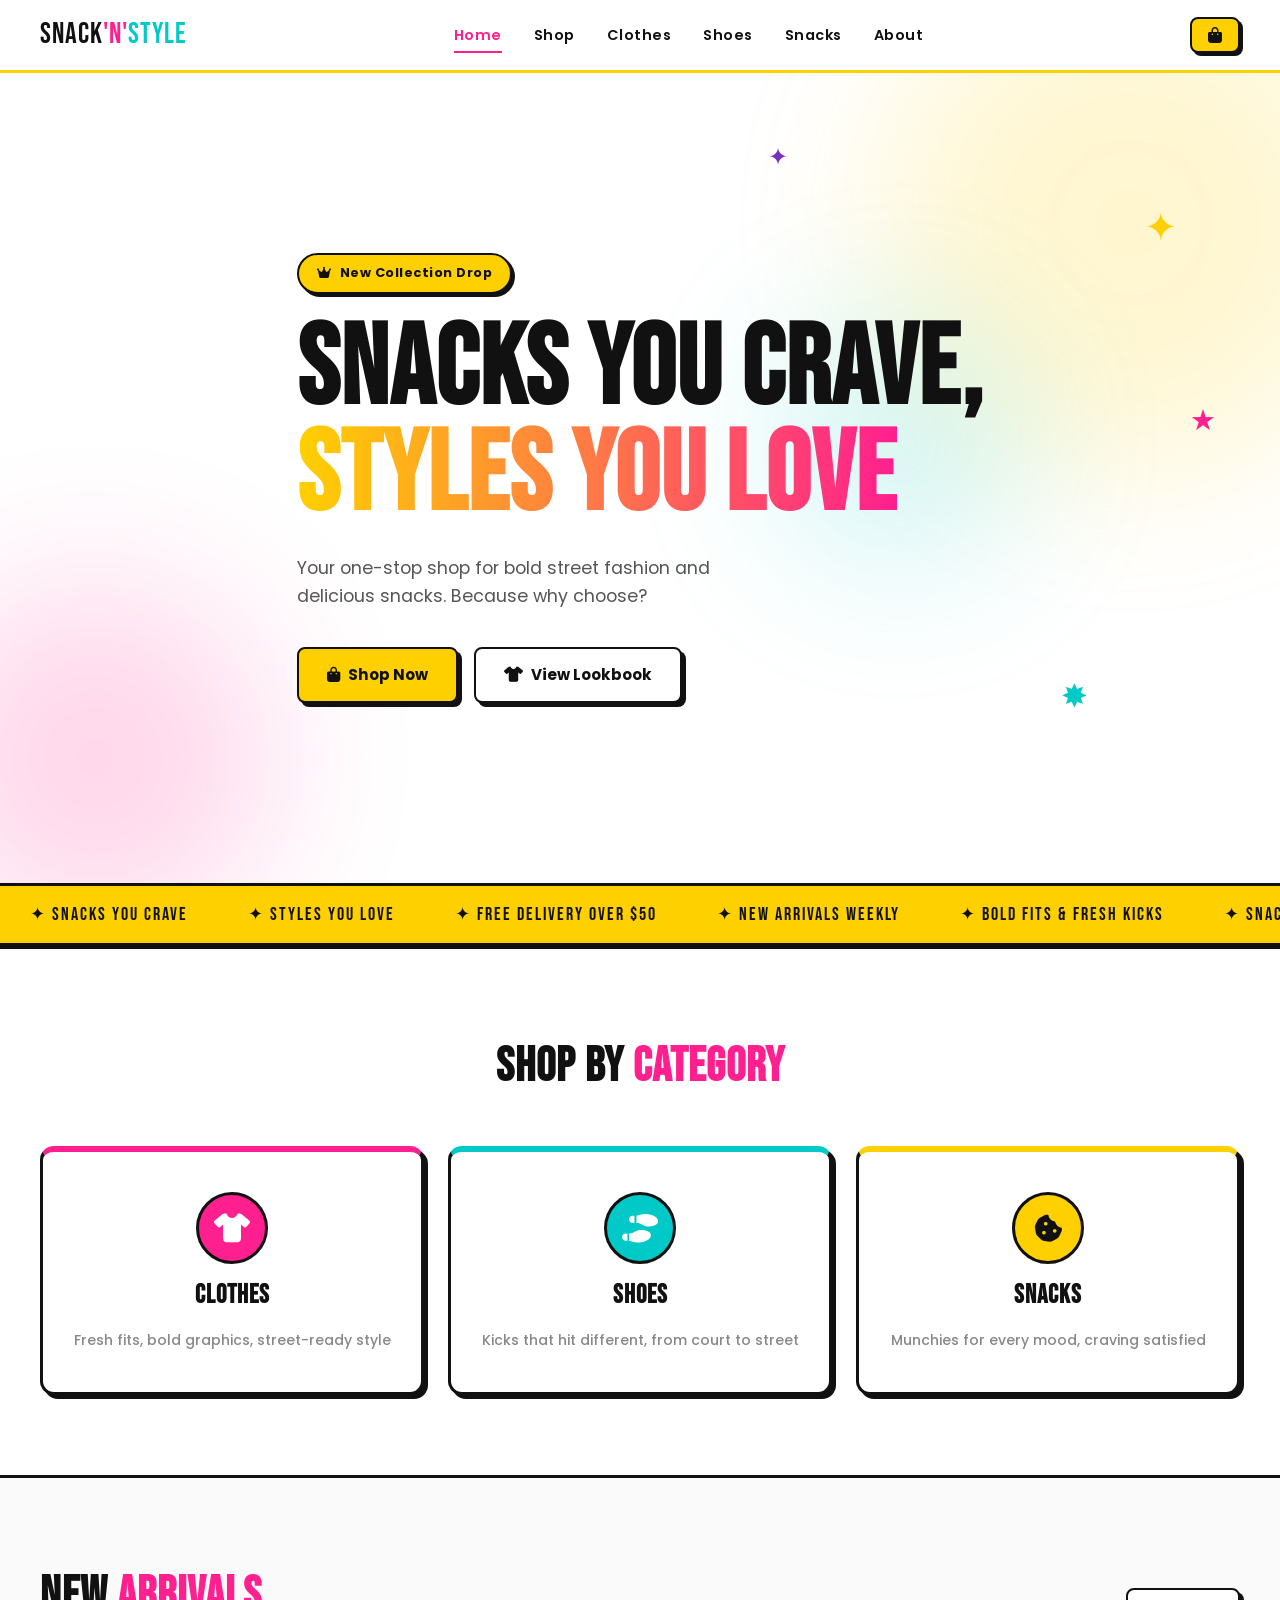
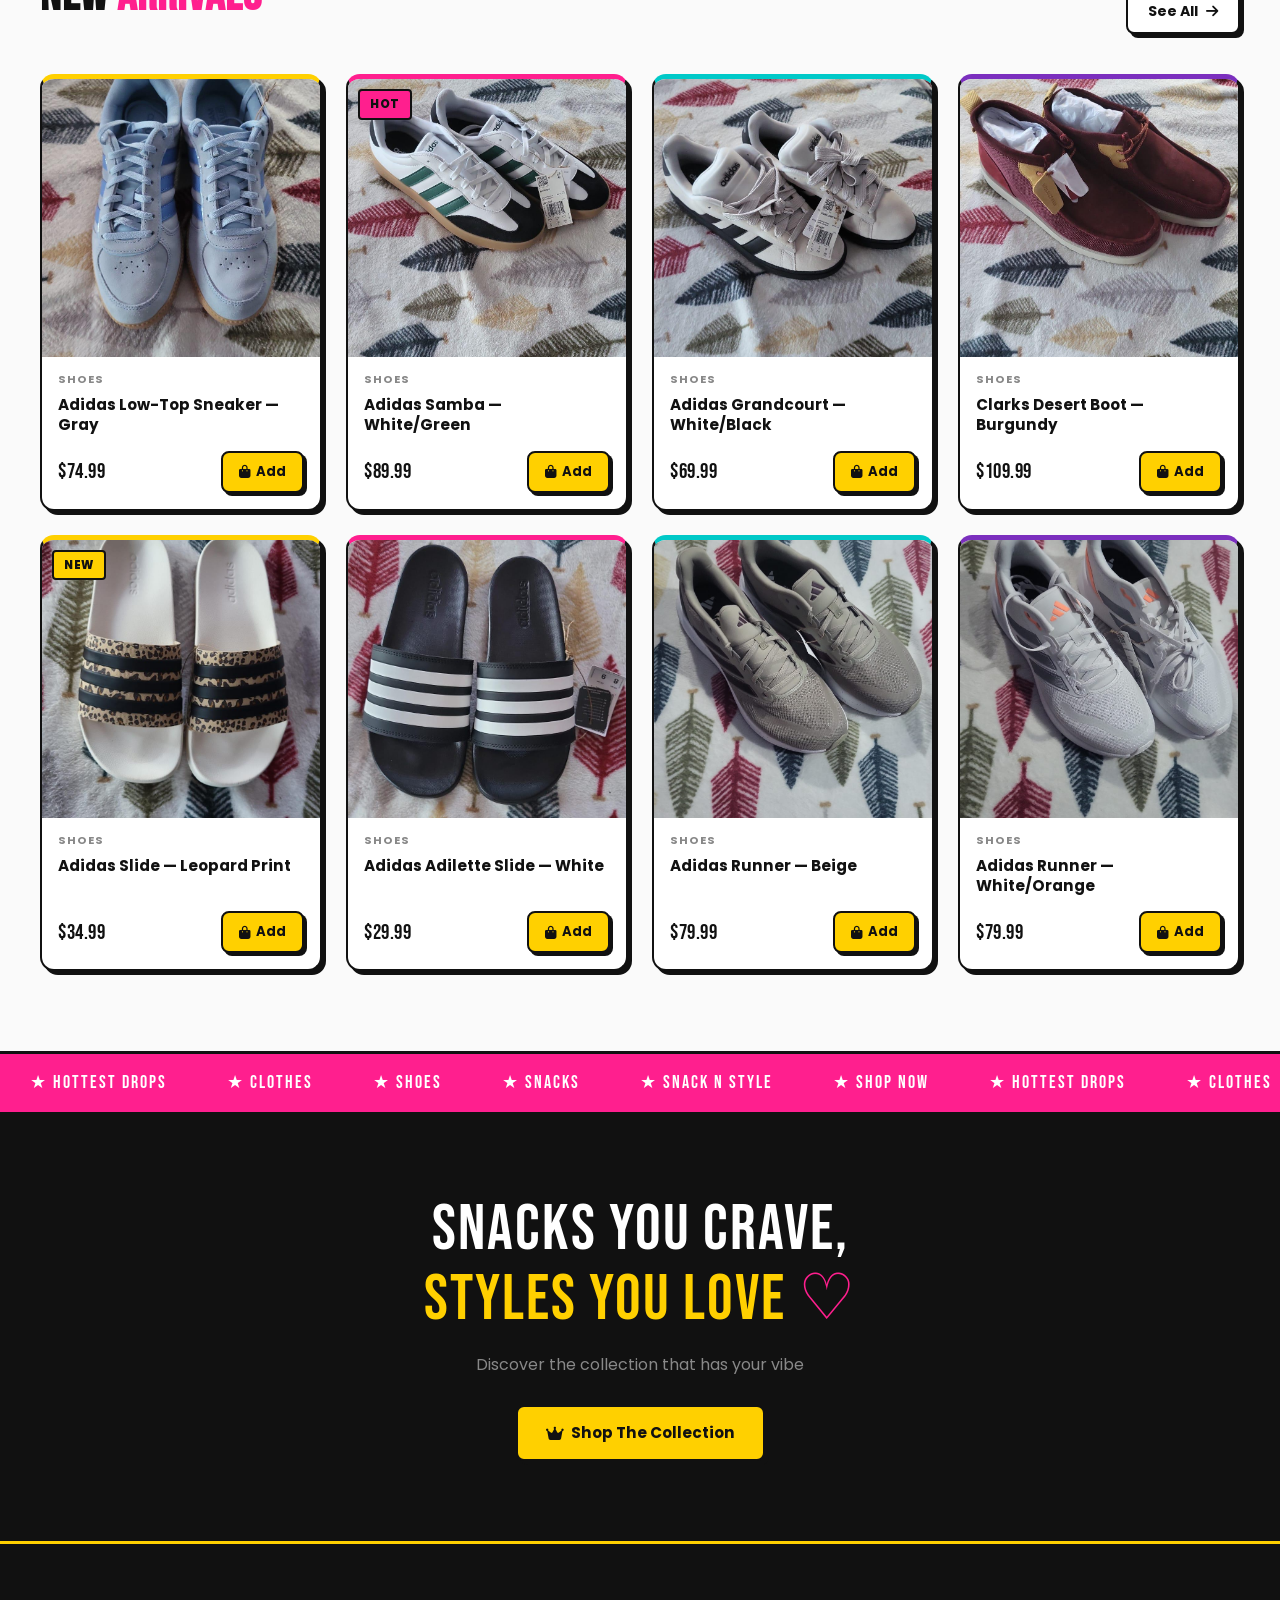
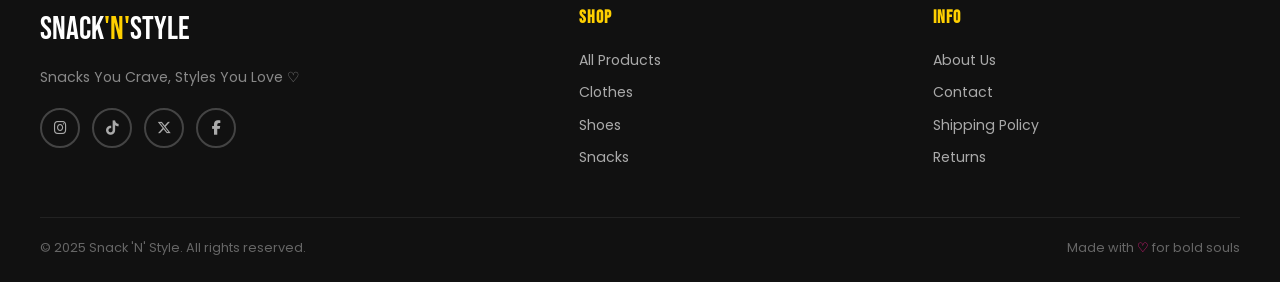
<file: index.html>
<!DOCTYPE html>
<html lang="en">
<head>
  <meta charset="UTF-8">
  <meta name="viewport" content="width=device-width, initial-scale=1.0">
  <meta name="description" content="Snack 'N' Style — Snacks You Crave, Styles You Love. Shop clothes, shoes & snacks.">
  <meta property="og:title" content="Snack 'N' Style">
  <meta property="og:description" content="Snacks You Crave, Styles You Love.">
  <meta property="og:type" content="website">
  <title>Snack 'N' Style — Home</title>
  <link rel="stylesheet" href="assets/css/style.css">
  <link rel="stylesheet" href="https://cdnjs.cloudflare.com/ajax/libs/font-awesome/6.5.0/css/all.min.css">
  <style>
    /* Home-specific overrides */
    .new-arrivals { background: var(--bg); }
    .categories-section { background: var(--white); border-top: 3px solid var(--black); border-bottom: 3px solid var(--black); }
  </style>
</head>
<body data-page="home">

  <!-- Navbar -->
  <nav id="navbar">
    <div class="container nav-inner">
      <a href="index.html" class="nav-logo">Snack<span>'N'</span><em>Style</em></a>
      <ul class="nav-links">
        <li><a href="index.html" class="nav-link">Home</a></li>
        <li><a href="shop.html" class="nav-link">Shop</a></li>
        <li><a href="shop.html?category=clothes" class="nav-link">Clothes</a></li>
        <li><a href="shop.html?category=shoes" class="nav-link">Shoes</a></li>
        <li><a href="shop.html?category=snacks" class="nav-link">Snacks</a></li>
        <li><a href="about.html" class="nav-link">About</a></li>
      </ul>
      <div class="nav-actions">
        <a href="cart.html" class="cart-link" aria-label="Cart">
          <i class="fas fa-bag-shopping"></i>
          <span id="cart-badge">0</span>
        </a>
        <button class="hamburger" id="hamburger" aria-label="Menu" aria-expanded="false">
          <i class="fas fa-bars"></i>
        </button>
      </div>
    </div>
    <div id="mobile-menu">
      <a href="index.html">Home</a>
      <a href="shop.html">Shop All</a>
      <a href="shop.html?category=clothes">Clothes</a>
      <a href="shop.html?category=shoes">Shoes</a>
      <a href="shop.html?category=snacks">Snacks</a>
      <a href="about.html">About</a>
      <a href="cart.html">Cart</a>
    </div>
  </nav>

  <!-- Hero -->
  <section class="hero">
    <div class="hero-bg">
      <div class="hero-blob b1"></div>
      <div class="hero-blob b2"></div>
      <div class="hero-blob b3"></div>
    </div>

    <!-- Floating sparkles -->
    <span class="hero-sparkle s1">✦</span>
    <span class="hero-sparkle s2">★</span>
    <span class="hero-sparkle s3">✸</span>
    <span class="hero-sparkle s4">✦</span>

    <div class="container hero-content">
      <div class="hero-pill">
        <i class="fas fa-crown"></i>
        New Collection Drop
      </div>
      <h1 class="hero-title">
        SNACKS YOU CRAVE,<br>
        <span class="gradient-text">STYLES YOU LOVE</span>
      </h1>
      <p class="hero-sub">
        Your one-stop shop for bold street fashion and delicious snacks. Because why choose?
      </p>
      <div class="hero-ctas">
        <a href="shop.html" class="btn btn-primary">
          <i class="fas fa-bag-shopping"></i> Shop Now
        </a>
        <a href="shop.html?category=clothes" class="btn btn-outline">
          <i class="fas fa-tshirt"></i> View Lookbook
        </a>
      </div>
    </div>
  </section>

  <!-- Marquee -->
  <div class="marquee-strip">
    <div class="marquee-track">
      <span>✦ SNACKS YOU CRAVE</span>
      <span>✦ STYLES YOU LOVE</span>
      <span>✦ FREE DELIVERY OVER $50</span>
      <span>✦ NEW ARRIVALS WEEKLY</span>
      <span>✦ BOLD FITS &amp; FRESH KICKS</span>
      <span>✦ SNACK N STYLE</span>
      <!-- Duplicate for seamless loop -->
      <span>✦ SNACKS YOU CRAVE</span>
      <span>✦ STYLES YOU LOVE</span>
      <span>✦ FREE DELIVERY OVER $50</span>
      <span>✦ NEW ARRIVALS WEEKLY</span>
      <span>✦ BOLD FITS &amp; FRESH KICKS</span>
      <span>✦ SNACK N STYLE</span>
    </div>
  </div>

  <!-- Categories -->
  <section class="section categories-section">
    <div class="container">
      <h2 class="section-title text-center">Shop by <span class="highlight">Category</span></h2>
      <div class="category-grid">
        <a href="shop.html?category=clothes" class="category-card cat-clothes">
          <div class="cat-icon"><i class="fas fa-tshirt"></i></div>
          <h3>Clothes</h3>
          <p>Fresh fits, bold graphics, street-ready style</p>
        </a>
        <a href="shop.html?category=shoes" class="category-card cat-shoes">
          <div class="cat-icon"><i class="fas fa-shoe-prints"></i></div>
          <h3>Shoes</h3>
          <p>Kicks that hit different, from court to street</p>
        </a>
        <a href="shop.html?category=snacks" class="category-card cat-snacks">
          <div class="cat-icon"><i class="fas fa-cookie-bite"></i></div>
          <h3>Snacks</h3>
          <p>Munchies for every mood, craving satisfied</p>
        </a>
      </div>
    </div>
  </section>

  <!-- New Arrivals -->
  <section class="section new-arrivals">
    <div class="container">
      <div style="display:flex; align-items:flex-end; justify-content:space-between; flex-wrap:wrap; gap:16px; margin-bottom:40px;">
        <h2 class="section-title" style="margin-bottom:0">New <span class="highlight">Arrivals</span></h2>
        <a href="shop.html" class="btn btn-outline" style="font-size:0.88rem; padding:10px 20px;">
          See All <i class="fas fa-arrow-right"></i>
        </a>
      </div>
      <div class="product-grid" id="home-products"></div>
    </div>
  </section>

  <!-- Second Marquee (reversed, pink) -->
  <div class="marquee-strip" style="background:var(--pink); border-color:var(--black);">
    <div class="marquee-track" style="animation-direction:reverse; animation-duration:28s;">
      <span style="color:var(--white);">★ HOTTEST DROPS</span>
      <span style="color:var(--white);">★ CLOTHES</span>
      <span style="color:var(--white);">★ SHOES</span>
      <span style="color:var(--white);">★ SNACKS</span>
      <span style="color:var(--white);">★ SNACK N STYLE</span>
      <span style="color:var(--white);">★ SHOP NOW</span>
      <span style="color:var(--white);">★ HOTTEST DROPS</span>
      <span style="color:var(--white);">★ CLOTHES</span>
      <span style="color:var(--white);">★ SHOES</span>
      <span style="color:var(--white);">★ SNACKS</span>
      <span style="color:var(--white);">★ SNACK N STYLE</span>
      <span style="color:var(--white);">★ SHOP NOW</span>
    </div>
  </div>

  <!-- Brand Motto Strip -->
  <section style="background:var(--black); padding:80px 0; text-align:center;">
    <div class="container">
      <p style="font-family:var(--font-head); font-size:clamp(2rem,5vw,4rem); color:var(--white); letter-spacing:2px; line-height:1.1;">
        SNACKS YOU CRAVE,<br>
        <span style="color:var(--yellow);">STYLES YOU LOVE</span>
        <span style="color:var(--pink);">♡</span>
      </p>
      <p style="color:#888; margin-top:16px; font-size:1rem;">Discover the collection that has your vibe</p>
      <a href="shop.html" class="btn btn-primary" style="margin-top:28px;">
        <i class="fas fa-crown"></i> Shop The Collection
      </a>
    </div>
  </section>

  <!-- Footer -->
  <footer>
    <div class="container">
      <div class="footer-grid">
        <div>
          <div class="footer-logo">Snack<span>'N'</span>Style</div>
          <p class="footer-tagline">Snacks You Crave, Styles You Love ♡</p>
          <div class="footer-social">
            <a href="#" class="social-btn" aria-label="Instagram"><i class="fab fa-instagram"></i></a>
            <a href="#" class="social-btn" aria-label="TikTok"><i class="fab fa-tiktok"></i></a>
            <a href="#" class="social-btn" aria-label="Twitter"><i class="fab fa-x-twitter"></i></a>
            <a href="#" class="social-btn" aria-label="Facebook"><i class="fab fa-facebook-f"></i></a>
          </div>
        </div>
        <div>
          <h4 class="footer-heading">Shop</h4>
          <div class="footer-links">
            <a href="shop.html">All Products</a>
            <a href="shop.html?category=clothes">Clothes</a>
            <a href="shop.html?category=shoes">Shoes</a>
            <a href="shop.html?category=snacks">Snacks</a>
          </div>
        </div>
        <div>
          <h4 class="footer-heading">Info</h4>
          <div class="footer-links">
            <a href="about.html">About Us</a>
            <a href="about.html#contact">Contact</a>
            <a href="#">Shipping Policy</a>
            <a href="#">Returns</a>
          </div>
        </div>
      </div>
      <div class="footer-bottom">
        <p>&copy; 2025 Snack 'N' Style. All rights reserved.</p>
        <p>Made with <span style="color:var(--pink)">♡</span> for bold souls</p>
      </div>
    </div>
  </footer>

  <script src="assets/js/products.js"></script>
  <script src="assets/js/cart.js"></script>
  <script src="assets/js/main.js"></script>
</body>
</html>
</file>
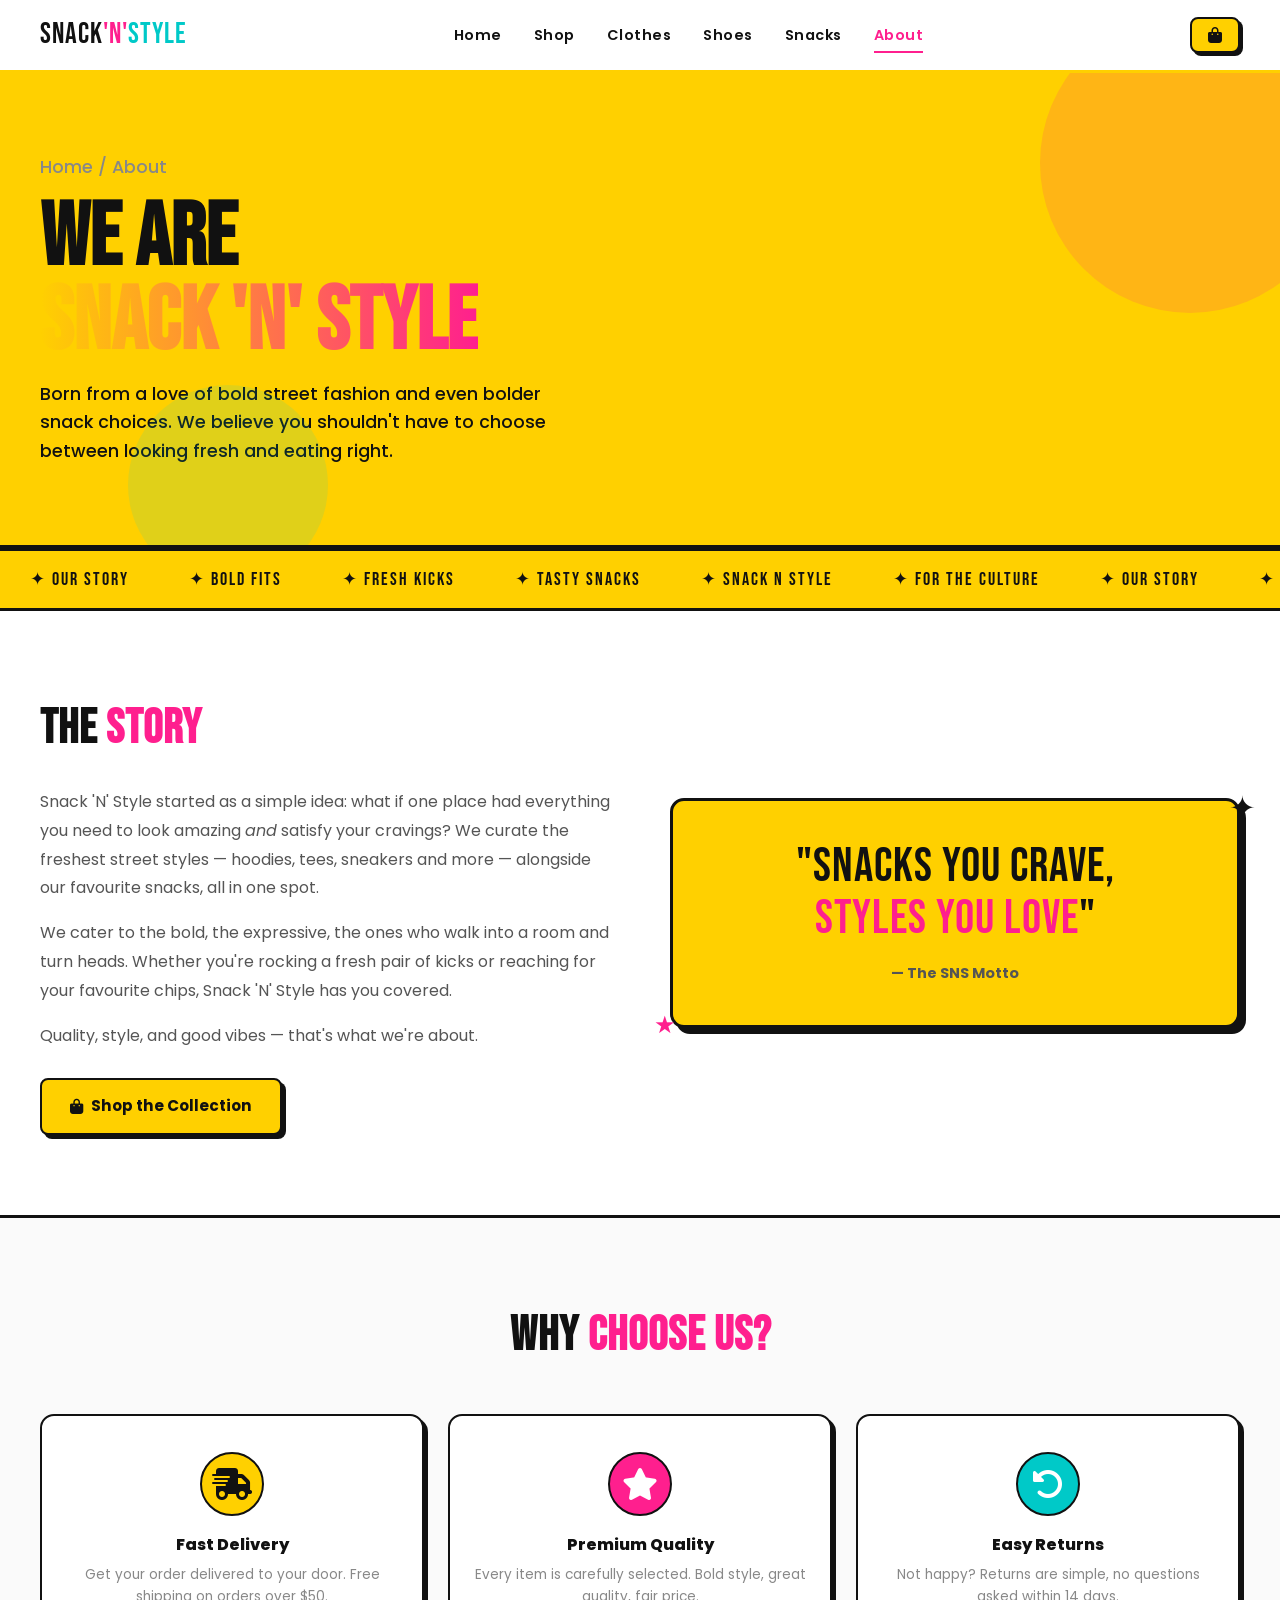
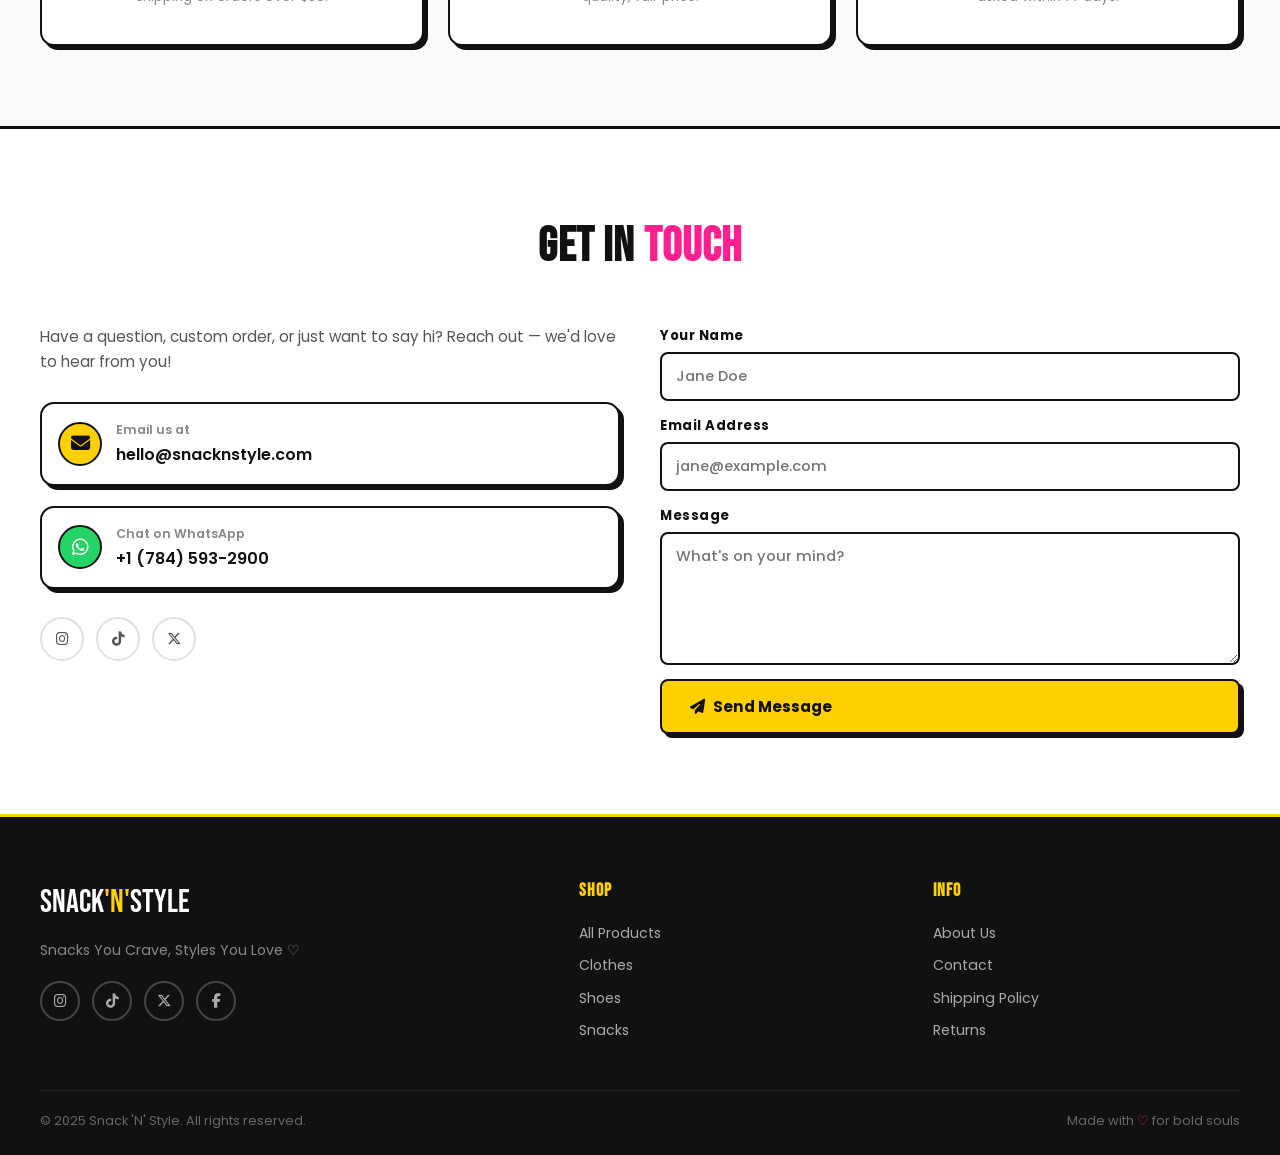
<file: about.html>
<!DOCTYPE html>
<html lang="en">
<head>
  <meta charset="UTF-8">
  <meta name="viewport" content="width=device-width, initial-scale=1.0">
  <meta name="description" content="About Snack 'N' Style — our story, our mission.">
  <title>About — Snack 'N' Style</title>
  <link rel="stylesheet" href="assets/css/style.css">
  <link rel="stylesheet" href="https://cdnjs.cloudflare.com/ajax/libs/font-awesome/6.5.0/css/all.min.css">
</head>
<body data-page="about">

  <!-- Navbar -->
  <nav id="navbar">
    <div class="container nav-inner">
      <a href="index.html" class="nav-logo">Snack<span>'N'</span><em>Style</em></a>
      <ul class="nav-links">
        <li><a href="index.html" class="nav-link">Home</a></li>
        <li><a href="shop.html" class="nav-link">Shop</a></li>
        <li><a href="shop.html?category=clothes" class="nav-link">Clothes</a></li>
        <li><a href="shop.html?category=shoes" class="nav-link">Shoes</a></li>
        <li><a href="shop.html?category=snacks" class="nav-link">Snacks</a></li>
        <li><a href="about.html" class="nav-link">About</a></li>
      </ul>
      <div class="nav-actions">
        <a href="cart.html" class="cart-link" aria-label="Cart">
          <i class="fas fa-bag-shopping"></i>
          <span id="cart-badge">0</span>
        </a>
        <button class="hamburger" id="hamburger" aria-label="Menu" aria-expanded="false">
          <i class="fas fa-bars"></i>
        </button>
      </div>
    </div>
    <div id="mobile-menu">
      <a href="index.html">Home</a>
      <a href="shop.html">Shop All</a>
      <a href="shop.html?category=clothes">Clothes</a>
      <a href="shop.html?category=shoes">Shoes</a>
      <a href="shop.html?category=snacks">Snacks</a>
      <a href="about.html">About</a>
      <a href="cart.html">Cart</a>
    </div>
  </nav>

  <!-- About Hero -->
  <section class="about-hero">
    <div class="container">
      <p class="breadcrumb" style="margin-bottom:16px;"><a href="index.html">Home</a> / About</p>
      <h1>We Are<br><span class="gradient-text">Snack 'N' Style</span></h1>
      <p style="margin-top:16px;">
        Born from a love of bold street fashion and even bolder snack choices.
        We believe you shouldn't have to choose between looking fresh and eating right.
      </p>
    </div>
    <!-- decorative blobs -->
    <div style="position:absolute; top:-60px; right:-60px; width:300px; height:300px; background:var(--pink); border-radius:50%; opacity:0.15; pointer-events:none;"></div>
    <div style="position:absolute; bottom:-40px; left:10%; width:200px; height:200px; background:var(--teal); border-radius:50%; opacity:0.12; pointer-events:none;"></div>
  </section>

  <!-- Marquee -->
  <div class="marquee-strip">
    <div class="marquee-track">
      <span>✦ OUR STORY</span>
      <span>✦ BOLD FITS</span>
      <span>✦ FRESH KICKS</span>
      <span>✦ TASTY SNACKS</span>
      <span>✦ SNACK N STYLE</span>
      <span>✦ FOR THE CULTURE</span>
      <span>✦ OUR STORY</span>
      <span>✦ BOLD FITS</span>
      <span>✦ FRESH KICKS</span>
      <span>✦ TASTY SNACKS</span>
      <span>✦ SNACK N STYLE</span>
      <span>✦ FOR THE CULTURE</span>
    </div>
  </div>

  <!-- Brand Story -->
  <section class="section" style="background:var(--white);">
    <div class="container">
      <div style="display:grid; grid-template-columns:1fr 1fr; gap:60px; align-items:center;">
        <div>
          <h2 class="section-title" style="margin-bottom:20px;">
            The <span class="highlight">Story</span>
          </h2>
          <p style="color:#555; line-height:1.8; margin-bottom:16px;">
            Snack 'N' Style started as a simple idea: what if one place had everything you need
            to look amazing <em>and</em> satisfy your cravings? We curate the freshest street styles —
            hoodies, tees, sneakers and more — alongside our favourite snacks, all in one spot.
          </p>
          <p style="color:#555; line-height:1.8; margin-bottom:16px;">
            We cater to the bold, the expressive, the ones who walk into a room and turn heads.
            Whether you're rocking a fresh pair of kicks or reaching for your favourite chips,
            Snack 'N' Style has you covered.
          </p>
          <p style="color:#555; line-height:1.8;">
            Quality, style, and good vibes — that's what we're about.
          </p>
          <a href="shop.html" class="btn btn-primary" style="margin-top:28px;">
            <i class="fas fa-bag-shopping"></i> Shop the Collection
          </a>
        </div>
        <div style="position:relative;">
          <div style="background:var(--yellow); border:3px solid var(--black); border-radius:var(--radius); padding:40px; box-shadow:var(--shadow-lg); text-align:center;">
            <p style="font-family:var(--font-head); font-size:clamp(1.8rem,4vw,3rem); line-height:1.1; letter-spacing:1px;">
              "SNACKS YOU CRAVE,<br>
              <span style="color:var(--pink);">STYLES YOU LOVE</span>"
            </p>
            <p style="margin-top:16px; font-weight:700; font-size:0.9rem; color:#555;">— The SNS Motto</p>
          </div>
          <div style="position:absolute; top:-16px; right:-16px; font-size:2rem; animation:float 3s ease-in-out infinite;">✦</div>
          <div style="position:absolute; bottom:-16px; left:-16px; font-size:1.5rem; color:var(--pink); animation:float 3s ease-in-out infinite; animation-delay:1s;">★</div>
        </div>
      </div>
    </div>
  </section>

  <!-- Why Us / Perks -->
  <section class="section" style="background:var(--bg); border-top:3px solid var(--black);">
    <div class="container">
      <h2 class="section-title text-center">Why <span class="highlight">Choose Us?</span></h2>
      <div class="perks-grid">
        <div class="perk-card">
          <div class="perk-icon"><i class="fas fa-truck-fast"></i></div>
          <h3>Fast Delivery</h3>
          <p>Get your order delivered to your door. Free shipping on orders over $50.</p>
        </div>
        <div class="perk-card">
          <div class="perk-icon"><i class="fas fa-star"></i></div>
          <h3>Premium Quality</h3>
          <p>Every item is carefully selected. Bold style, great quality, fair price.</p>
        </div>
        <div class="perk-card">
          <div class="perk-icon"><i class="fas fa-rotate-left"></i></div>
          <h3>Easy Returns</h3>
          <p>Not happy? Returns are simple, no questions asked within 14 days.</p>
        </div>
      </div>
    </div>
  </section>

  <!-- Contact -->
  <section class="section" id="contact" style="background:var(--white); border-top:3px solid var(--black);">
    <div class="container">
      <h2 class="section-title text-center">Get In <span class="highlight">Touch</span></h2>
      <div class="contact-grid">

        <!-- Contact links -->
        <div class="contact-info">
          <p style="font-size:0.95rem; color:#555; margin-bottom:8px;">
            Have a question, custom order, or just want to say hi? Reach out — we'd love to hear from you!
          </p>
          <!--
            Replace the email and WhatsApp number below with your actual details.
          -->
          <a href="mailto:hello@snacknstyle.com" class="contact-link email">
            <i class="fas fa-envelope"></i>
            <div>
              <p style="font-size:0.78rem; color:var(--gray-mid); margin-bottom:2px;">Email us at</p>
              <p>hello@snacknstyle.com</p>
            </div>
          </a>
          <a href="https://wa.me/17845932900" target="_blank" rel="noopener" class="contact-link whatsapp">
            <i class="fab fa-whatsapp"></i>
            <div>
              <p style="font-size:0.78rem; color:var(--gray-mid); margin-bottom:2px;">Chat on WhatsApp</p>
              <p>+1 (784) 593-2900</p>
            </div>
          </a>
          <div style="display:flex; gap:12px; margin-top:8px;">
            <a href="#" class="social-btn" style="border-color:#e0e0e0; color:#555; width:44px; height:44px;" aria-label="Instagram"><i class="fab fa-instagram"></i></a>
            <a href="#" class="social-btn" style="border-color:#e0e0e0; color:#555; width:44px; height:44px;" aria-label="TikTok"><i class="fab fa-tiktok"></i></a>
            <a href="#" class="social-btn" style="border-color:#e0e0e0; color:#555; width:44px; height:44px;" aria-label="Twitter"><i class="fab fa-x-twitter"></i></a>
          </div>
        </div>

        <!-- Contact form -->
        <div>
          <!--
            This form uses mailto as a basic fallback.
            For production, replace with a Formspree action (see README.md).
          -->
          <form action="mailto:hello@snacknstyle.com" method="POST" enctype="text/plain"
            style="display:flex; flex-direction:column; gap:14px;">
            <div class="form-group">
              <label class="form-label" for="contact-name">Your Name</label>
              <input class="form-input" type="text" id="contact-name" name="name" placeholder="Jane Doe" required>
            </div>
            <div class="form-group">
              <label class="form-label" for="contact-email">Email Address</label>
              <input class="form-input" type="email" id="contact-email" name="email" placeholder="jane@example.com" required>
            </div>
            <div class="form-group">
              <label class="form-label" for="contact-msg">Message</label>
              <textarea class="form-input" id="contact-msg" name="message" rows="5"
                placeholder="What's on your mind?" required
                style="resize:vertical;"></textarea>
            </div>
            <button type="submit" class="btn btn-primary">
              <i class="fas fa-paper-plane"></i> Send Message
            </button>
          </form>
        </div>

      </div>
    </div>
  </section>

  <!-- Footer -->
  <footer>
    <div class="container">
      <div class="footer-grid">
        <div>
          <div class="footer-logo">Snack<span>'N'</span>Style</div>
          <p class="footer-tagline">Snacks You Crave, Styles You Love ♡</p>
          <div class="footer-social">
            <a href="#" class="social-btn" aria-label="Instagram"><i class="fab fa-instagram"></i></a>
            <a href="#" class="social-btn" aria-label="TikTok"><i class="fab fa-tiktok"></i></a>
            <a href="#" class="social-btn" aria-label="Twitter"><i class="fab fa-x-twitter"></i></a>
            <a href="#" class="social-btn" aria-label="Facebook"><i class="fab fa-facebook-f"></i></a>
          </div>
        </div>
        <div>
          <h4 class="footer-heading">Shop</h4>
          <div class="footer-links">
            <a href="shop.html">All Products</a>
            <a href="shop.html?category=clothes">Clothes</a>
            <a href="shop.html?category=shoes">Shoes</a>
            <a href="shop.html?category=snacks">Snacks</a>
          </div>
        </div>
        <div>
          <h4 class="footer-heading">Info</h4>
          <div class="footer-links">
            <a href="about.html">About Us</a>
            <a href="about.html#contact">Contact</a>
            <a href="#">Shipping Policy</a>
            <a href="#">Returns</a>
          </div>
        </div>
      </div>
      <div class="footer-bottom">
        <p>&copy; 2025 Snack 'N' Style. All rights reserved.</p>
        <p>Made with <span style="color:var(--pink)">♡</span> for bold souls</p>
      </div>
    </div>
  </footer>

  <script src="assets/js/products.js"></script>
  <script src="assets/js/cart.js"></script>
  <script src="assets/js/main.js"></script>
</body>
</html>
</file>
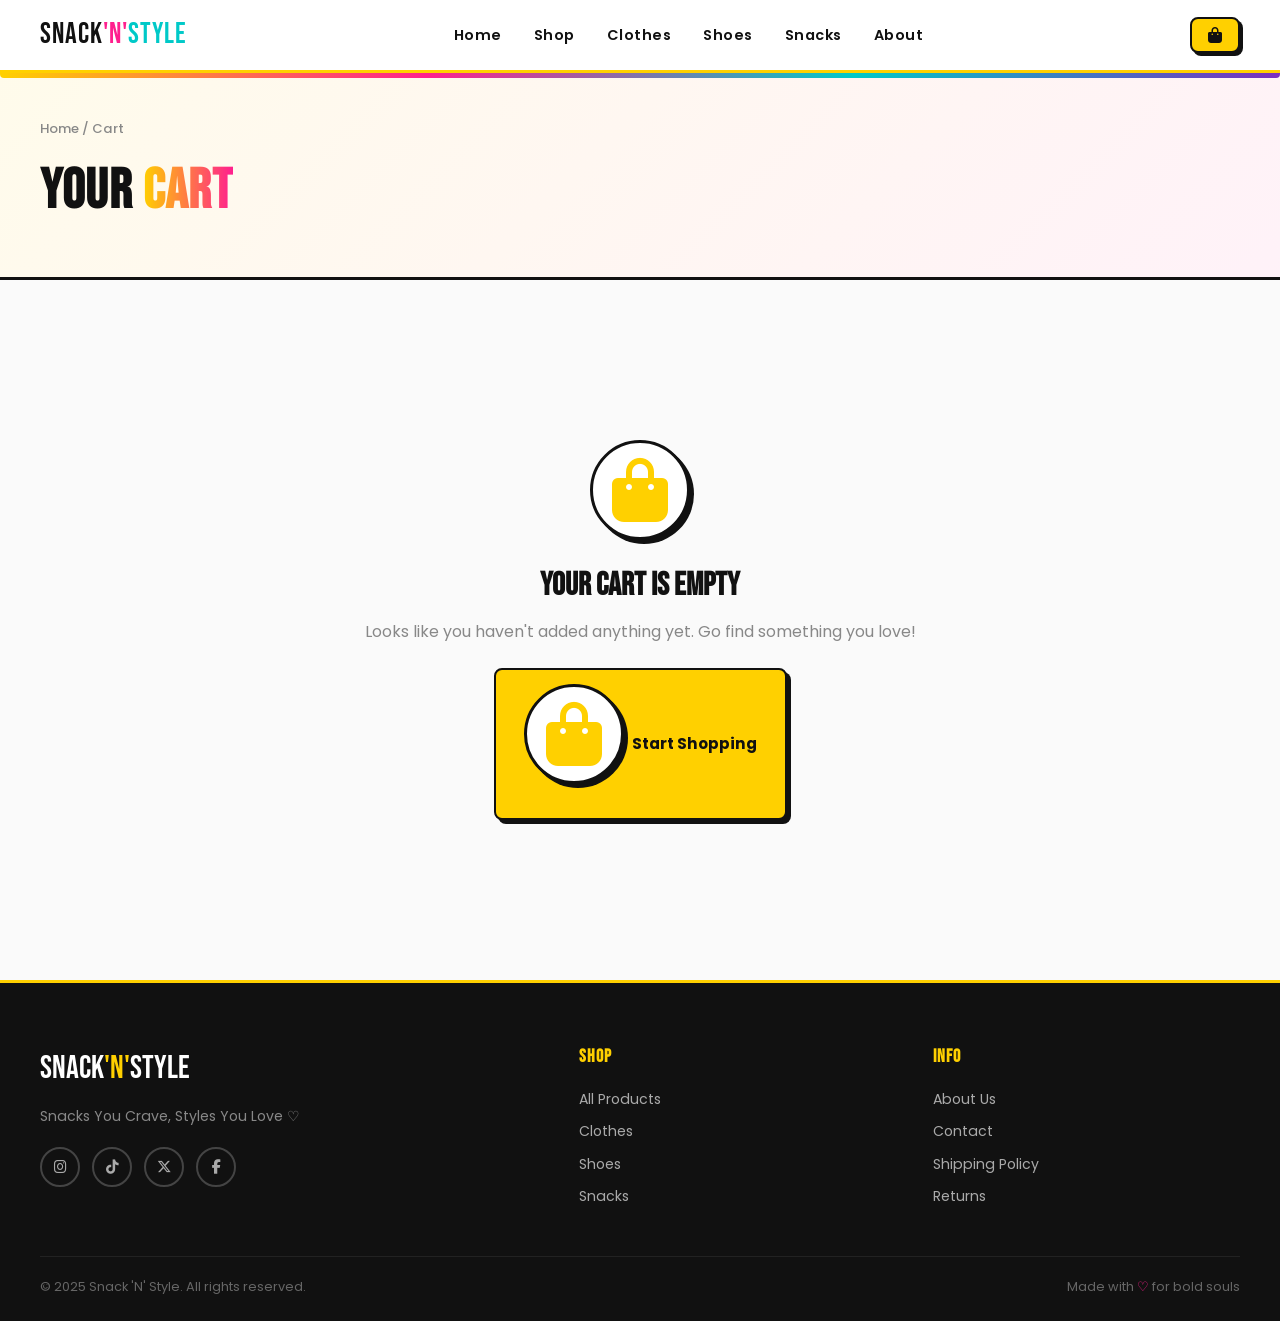
<file: cart.html>
<!DOCTYPE html>
<html lang="en">
<head>
  <meta charset="UTF-8">
  <meta name="viewport" content="width=device-width, initial-scale=1.0">
  <meta name="description" content="Your cart — Snack 'N' Style.">
  <title>Cart — Snack 'N' Style</title>
  <link rel="stylesheet" href="assets/css/style.css">
  <link rel="stylesheet" href="https://cdnjs.cloudflare.com/ajax/libs/font-awesome/6.5.0/css/all.min.css">
</head>
<body data-page="cart">

  <!-- Navbar -->
  <nav id="navbar">
    <div class="container nav-inner">
      <a href="index.html" class="nav-logo">Snack<span>'N'</span><em>Style</em></a>
      <ul class="nav-links">
        <li><a href="index.html" class="nav-link">Home</a></li>
        <li><a href="shop.html" class="nav-link">Shop</a></li>
        <li><a href="shop.html?category=clothes" class="nav-link">Clothes</a></li>
        <li><a href="shop.html?category=shoes" class="nav-link">Shoes</a></li>
        <li><a href="shop.html?category=snacks" class="nav-link">Snacks</a></li>
        <li><a href="about.html" class="nav-link">About</a></li>
      </ul>
      <div class="nav-actions">
        <a href="cart.html" class="cart-link" aria-label="Cart">
          <i class="fas fa-bag-shopping"></i>
          <span id="cart-badge">0</span>
        </a>
        <button class="hamburger" id="hamburger" aria-label="Menu" aria-expanded="false">
          <i class="fas fa-bars"></i>
        </button>
      </div>
    </div>
    <div id="mobile-menu">
      <a href="index.html">Home</a>
      <a href="shop.html">Shop All</a>
      <a href="shop.html?category=clothes">Clothes</a>
      <a href="shop.html?category=shoes">Shoes</a>
      <a href="shop.html?category=snacks">Snacks</a>
      <a href="about.html">About</a>
      <a href="cart.html">Cart</a>
    </div>
  </nav>

  <div class="accent-bar"></div>

  <!-- Page Header -->
  <div class="page-header">
    <div class="container">
      <p class="breadcrumb"><a href="index.html">Home</a> / Cart</p>
      <h1>Your <span class="gradient-text">Cart</span>
        <span id="cart-count" style="font-size:1.2rem; font-family:var(--font-body); font-weight:600; color:var(--gray-mid); margin-left:12px;"></span>
      </h1>
    </div>
  </div>

  <!-- Cart Content -->
  <section class="section">
    <div class="container">

      <!-- Empty state -->
      <div id="cart-empty" class="cart-empty-state hidden">
        <i class="fas fa-bag-shopping"></i>
        <h2>Your cart is empty</h2>
        <p>Looks like you haven't added anything yet. Go find something you love!</p>
        <a href="shop.html" class="btn btn-primary">
          <i class="fas fa-bag-shopping"></i> Start Shopping
        </a>
      </div>

      <!-- Cart layout (shown when items exist) -->
      <div class="cart-layout" id="cart-summary">
        <!-- Items -->
        <div>
          <div id="cart-items"></div>
          <a href="shop.html" style="display:inline-flex; align-items:center; gap:8px; font-weight:600; font-size:0.88rem; color:var(--gray-mid); margin-top:8px;">
            <i class="fas fa-arrow-left"></i> Continue Shopping
          </a>
        </div>

        <!-- Summary box -->
        <div class="cart-summary-box">
          <h2>Order Summary</h2>
          <div class="summary-row">
            <span>Subtotal</span>
            <span id="cart-subtotal">$0.00</span>
          </div>
          <div class="summary-row">
            <span>Shipping</span>
            <span id="cart-shipping" class="free-ship">—</span>
          </div>
          <p style="font-size:0.75rem; color:var(--gray-mid); margin-top:4px;">
            Free shipping on orders over $50
          </p>
          <div class="summary-row total">
            <span>Total</span>
            <span id="cart-total">$0.00</span>
          </div>
          <a href="checkout.html" class="btn btn-primary btn-full" style="margin-top:20px;">
            <i class="fas fa-lock"></i> Proceed to Checkout
          </a>
          <div style="display:flex; align-items:center; justify-content:center; gap:8px; margin-top:16px; font-size:0.78rem; color:var(--gray-mid);">
            <i class="fas fa-shield-halved" style="color:var(--teal);"></i>
            Secure &amp; encrypted checkout
          </div>
        </div>
      </div>

    </div>
  </section>

  <!-- Footer -->
  <footer>
    <div class="container">
      <div class="footer-grid">
        <div>
          <div class="footer-logo">Snack<span>'N'</span>Style</div>
          <p class="footer-tagline">Snacks You Crave, Styles You Love ♡</p>
          <div class="footer-social">
            <a href="#" class="social-btn" aria-label="Instagram"><i class="fab fa-instagram"></i></a>
            <a href="#" class="social-btn" aria-label="TikTok"><i class="fab fa-tiktok"></i></a>
            <a href="#" class="social-btn" aria-label="Twitter"><i class="fab fa-x-twitter"></i></a>
            <a href="#" class="social-btn" aria-label="Facebook"><i class="fab fa-facebook-f"></i></a>
          </div>
        </div>
        <div>
          <h4 class="footer-heading">Shop</h4>
          <div class="footer-links">
            <a href="shop.html">All Products</a>
            <a href="shop.html?category=clothes">Clothes</a>
            <a href="shop.html?category=shoes">Shoes</a>
            <a href="shop.html?category=snacks">Snacks</a>
          </div>
        </div>
        <div>
          <h4 class="footer-heading">Info</h4>
          <div class="footer-links">
            <a href="about.html">About Us</a>
            <a href="about.html#contact">Contact</a>
            <a href="#">Shipping Policy</a>
            <a href="#">Returns</a>
          </div>
        </div>
      </div>
      <div class="footer-bottom">
        <p>&copy; 2025 Snack 'N' Style. All rights reserved.</p>
        <p>Made with <span style="color:var(--pink)">♡</span> for bold souls</p>
      </div>
    </div>
  </footer>

  <script src="assets/js/products.js"></script>
  <script src="assets/js/cart.js"></script>
  <script src="assets/js/main.js"></script>
</body>
</html>
</file>
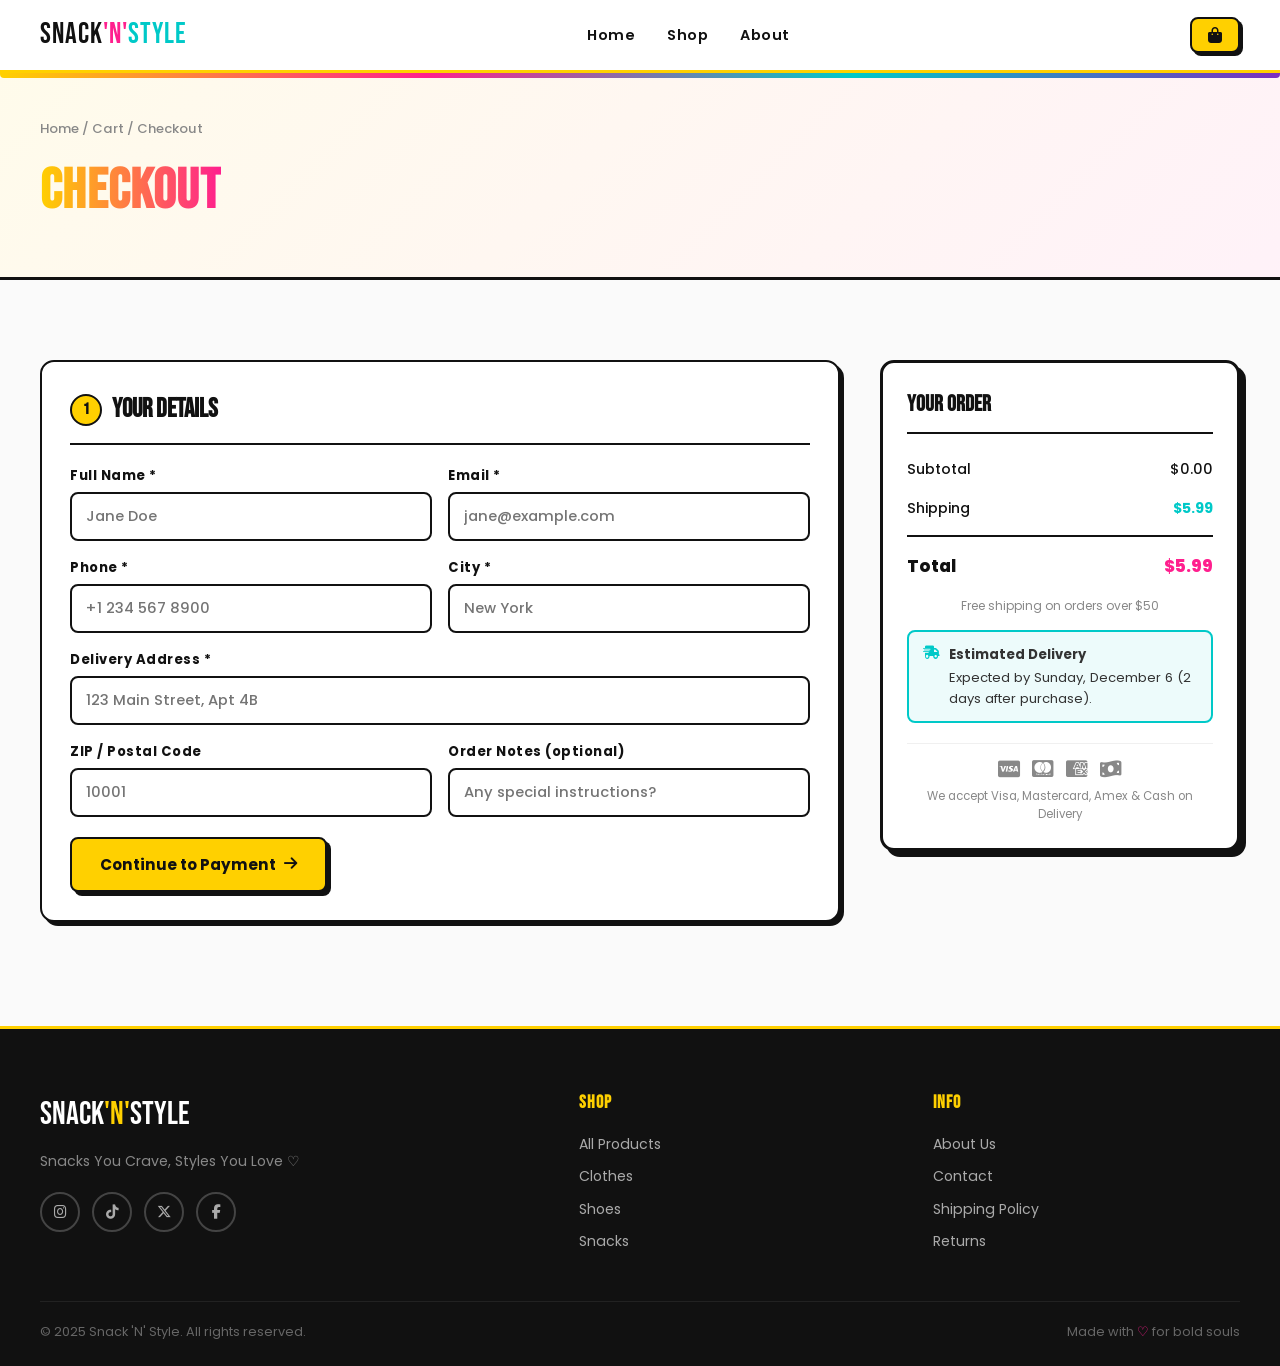
<file: checkout.html>
<!DOCTYPE html>
<html lang="en">
<head>
  <meta charset="UTF-8">
  <meta name="viewport" content="width=device-width, initial-scale=1.0">
  <meta name="description" content="Checkout — Snack 'N' Style.">
  <title>Checkout — Snack 'N' Style</title>
  <link rel="stylesheet" href="assets/css/style.css">
  <link rel="stylesheet" href="https://cdnjs.cloudflare.com/ajax/libs/font-awesome/6.5.0/css/all.min.css">
  <style>
    .card-input-row { display: grid; grid-template-columns: 1fr 1fr; gap: 16px; }
    .card-number-field { grid-column: span 2; }
    .card-mock-note {
      display: flex;
      align-items: flex-start;
      gap: 10px;
      padding: 14px;
      background: rgba(0,201,200,0.06);
      border: 2px solid var(--teal);
      border-radius: var(--radius-sm);
      font-size: 0.82rem;
      color: #333;
      margin-bottom: 16px;
    }
    .card-mock-note i { color: var(--teal); margin-top: 2px; flex-shrink: 0; }
    .method-divider {
      display: flex;
      align-items: center;
      gap: 12px;
      margin: 8px 0 16px;
      color: var(--gray-mid);
      font-size: 0.82rem;
      font-weight: 600;
    }
    .method-divider::before,
    .method-divider::after {
      content: '';
      flex: 1;
      height: 1px;
      background: var(--gray);
    }
  </style>
</head>
<body data-page="checkout">

  <!-- Navbar -->
  <nav id="navbar">
    <div class="container nav-inner">
      <a href="index.html" class="nav-logo">Snack<span>'N'</span><em>Style</em></a>
      <ul class="nav-links">
        <li><a href="index.html" class="nav-link">Home</a></li>
        <li><a href="shop.html" class="nav-link">Shop</a></li>
        <li><a href="about.html" class="nav-link">About</a></li>
      </ul>
      <div class="nav-actions">
        <a href="cart.html" class="cart-link" aria-label="Cart">
          <i class="fas fa-bag-shopping"></i>
          <span id="cart-badge">0</span>
        </a>
        <button class="hamburger" id="hamburger" aria-label="Menu" aria-expanded="false">
          <i class="fas fa-bars"></i>
        </button>
      </div>
    </div>
    <div id="mobile-menu">
      <a href="index.html">Home</a>
      <a href="shop.html">Shop All</a>
      <a href="about.html">About</a>
      <a href="cart.html">Cart</a>
    </div>
  </nav>

  <div class="accent-bar"></div>

  <!-- Page Header -->
  <div class="page-header">
    <div class="container">
      <p class="breadcrumb">
        <a href="index.html">Home</a> /
        <a href="cart.html">Cart</a> /
        Checkout
      </p>
      <h1><span class="gradient-text">Checkout</span></h1>
    </div>
  </div>

  <!-- Checkout Content -->
  <section class="section">
    <div class="container">
      <div class="checkout-layout">

        <!-- Left: Steps -->
        <div>

          <!-- Step 1: Customer Info -->
          <div class="checkout-section" id="step-info">
            <h2>
              <span class="step-num">1</span>
              Your Details
            </h2>

            <!--
              Pay on Delivery orders are submitted via Formspree.
              Sign up at formspree.io, create a form, and replace
              YOUR_FORM_ID below with your actual form ID.
            -->
            <form id="formspree-form" action="https://formspree.io/f/YOUR_FORM_ID" method="POST" style="display:none;">
              <input type="hidden" name="Order Contents" id="cart-summary-input">
              <input type="hidden" name="Payment Method" value="Pay on Delivery">
              <input type="hidden" name="_subject" value="New Order — Snack N Style">
            </form>

            <form id="customer-form" novalidate>
              <div class="form-grid">
                <div class="form-group">
                  <label class="form-label" for="field-name">Full Name *</label>
                  <input class="form-input" type="text" id="field-name" name="name"
                    placeholder="Jane Doe" required minlength="2">
                </div>
                <div class="form-group">
                  <label class="form-label" for="field-email">Email *</label>
                  <input class="form-input" type="email" id="field-email" name="email"
                    placeholder="jane@example.com" required>
                </div>
                <div class="form-group">
                  <label class="form-label" for="field-phone">Phone *</label>
                  <input class="form-input" type="tel" id="field-phone" name="phone"
                    placeholder="+1 234 567 8900" required>
                </div>
                <div class="form-group">
                  <label class="form-label" for="field-city">City *</label>
                  <input class="form-input" type="text" id="field-city" name="city"
                    placeholder="New York" required>
                </div>
                <div class="form-group span2">
                  <label class="form-label" for="field-address">Delivery Address *</label>
                  <input class="form-input" type="text" id="field-address" name="address"
                    placeholder="123 Main Street, Apt 4B" required>
                </div>
                <div class="form-group">
                  <label class="form-label" for="field-zip">ZIP / Postal Code</label>
                  <input class="form-input" type="text" id="field-zip" name="zip"
                    placeholder="10001">
                </div>
                <div class="form-group">
                  <label class="form-label" for="field-notes">Order Notes (optional)</label>
                  <input class="form-input" type="text" id="field-notes" name="notes"
                    placeholder="Any special instructions?">
                </div>
              </div>
              <div style="margin-top:20px;">
                <button type="button" class="btn btn-primary" id="continue-btn">
                  Continue to Payment <i class="fas fa-arrow-right"></i>
                </button>
              </div>
            </form>
          </div>

          <!-- Step 2: Payment Method -->
          <div class="checkout-section hidden" id="step-payment">
            <h2>
              <span class="step-num">2</span>
              Payment Method
            </h2>

            <div class="payment-methods">
              <!-- Pay on Delivery -->
              <div class="payment-card selected" id="pod-card">
                <div class="payment-card-icon">📦</div>
                <h3>Pay on Delivery</h3>
                <p>We deliver, you pay cash or card when it arrives</p>
              </div>

              <!-- Pay Now -->
              <div class="payment-card" id="pay-now-card">
                <div class="payment-card-icon">💳</div>
                <h3>Pay Now</h3>
                <p>Secure card payment — processed online</p>
              </div>
            </div>

            <!-- Pay on Delivery confirm -->
            <button class="btn btn-primary btn-full" id="pod-btn">
              <i class="fas fa-check-circle"></i> Confirm Order
            </button>

            <!-- Pay Now card form -->
            <div id="pay-now-form" class="hidden">
              <div class="method-divider">Enter card details</div>

              <div class="card-mock-note">
                <i class="fas fa-info-circle"></i>
                <span>
                  Online card payments require a payment gateway (e.g. Stripe).
                  To activate this, see the <strong>README.md</strong> for setup instructions.
                  For now, this interface is ready — just add your Stripe key to go live.
                </span>
              </div>

              <form id="card-details-form" novalidate>
                <div class="form-grid">
                  <div class="form-group card-number-field">
                    <label class="form-label" for="card-number">Card Number *</label>
                    <input class="form-input" type="text" id="card-number"
                      placeholder="1234 5678 9012 3456" maxlength="19"
                      required pattern="\d{4}\s?\d{4}\s?\d{4}\s?\d{4}"
                      oninput="formatCardNumber(this)">
                  </div>
                  <div class="form-group">
                    <label class="form-label" for="card-expiry">Expiry *</label>
                    <input class="form-input" type="text" id="card-expiry"
                      placeholder="MM / YY" maxlength="7"
                      required oninput="formatExpiry(this)">
                  </div>
                  <div class="form-group">
                    <label class="form-label" for="card-cvc">CVC *</label>
                    <input class="form-input" type="text" id="card-cvc"
                      placeholder="123" maxlength="4"
                      required pattern="\d{3,4}">
                  </div>
                  <div class="form-group card-number-field">
                    <label class="form-label" for="card-name">Name on Card *</label>
                    <input class="form-input" type="text" id="card-name"
                      placeholder="Jane Doe" required>
                  </div>
                </div>
                <div style="display:flex; align-items:center; gap:8px; margin:12px 0; font-size:0.78rem; color:var(--gray-mid);">
                  <i class="fas fa-lock" style="color:var(--teal);"></i>
                  Your card details are encrypted and secure
                </div>
                <button type="button" class="btn btn-pink btn-full" id="pay-now-confirm">
                  <i class="fas fa-lock"></i>
                  Pay <span id="pay-amount">—</span>
                </button>
              </form>
            </div>

          </div>

          <!-- Success Screen -->
          <div class="success-screen hidden" id="checkout-success">
            <div class="success-icon">
              <i class="fas fa-check"></i>
            </div>
            <h2>Order Confirmed!</h2>
            <p style="font-size:1.1rem; font-weight:600; margin-bottom:4px;">
              Thanks, <span id="success-name">friend</span>! 🎉
            </p>
            <p>Your order has been placed successfully.</p>
            <p style="margin-top:8px;">
              <strong>Total:</strong> <span id="success-total">—</span> &nbsp;|&nbsp;
              <strong>Method:</strong> <span id="success-method">—</span>
            </p>
            <p style="color:var(--gray-mid); font-size:0.88rem; margin-top:16px;">
              We'll contact you shortly to confirm delivery details.
            </p>
            <a href="shop.html" class="btn btn-primary" style="margin-top:28px;">
              <i class="fas fa-bag-shopping"></i> Continue Shopping
            </a>
          </div>

        </div>

        <!-- Right: Order Summary -->
        <div class="checkout-order-box">
          <h2>Your Order</h2>
          <div id="checkout-items"></div>
          <div style="margin-top:12px;">
            <div class="summary-row" style="padding:8px 0; font-size:0.88rem;">
              <span>Subtotal</span>
              <span id="checkout-subtotal">—</span>
            </div>
            <div class="summary-row" style="padding:8px 0; font-size:0.88rem;">
              <span>Shipping</span>
              <span id="checkout-shipping" style="color:var(--teal); font-weight:700;">—</span>
            </div>
            <div class="summary-row total">
              <span>Total</span>
              <span id="checkout-total" style="color:var(--pink);">—</span>
            </div>
          </div>
          <p style="font-size:0.75rem; color:var(--gray-mid); margin-top:8px; text-align:center;">
            Free shipping on orders over $50
          </p>
          <div id="delivery-notice" style="
            display:flex; align-items:flex-start; gap:10px;
            margin-top:14px; padding:12px 14px;
            background:rgba(0,201,200,0.07);
            border:2px solid var(--teal);
            border-radius:var(--radius-sm);
            font-size:0.82rem; color:#333;">
            <i class="fas fa-truck-fast" style="color:var(--teal); margin-top:2px; flex-shrink:0;"></i>
            <div>
              <strong style="display:block; margin-bottom:2px;">Estimated Delivery</strong>
              <span id="delivery-date-text">Order today — delivery within 2 days.</span>
            </div>
          </div>
          <div style="margin-top:20px; padding-top:16px; border-top:1px solid var(--gray);">
            <div style="display:flex; gap:12px; justify-content:center; font-size:1.2rem; color:var(--gray-mid);">
              <i class="fab fa-cc-visa"></i>
              <i class="fab fa-cc-mastercard"></i>
              <i class="fab fa-cc-amex"></i>
              <i class="fas fa-money-bill-wave"></i>
            </div>
            <p style="font-size:0.72rem; color:var(--gray-mid); text-align:center; margin-top:8px;">
              We accept Visa, Mastercard, Amex &amp; Cash on Delivery
            </p>
          </div>
        </div>

      </div>
    </div>
  </section>

  <!-- Footer -->
  <footer>
    <div class="container">
      <div class="footer-grid">
        <div>
          <div class="footer-logo">Snack<span>'N'</span>Style</div>
          <p class="footer-tagline">Snacks You Crave, Styles You Love ♡</p>
          <div class="footer-social">
            <a href="#" class="social-btn" aria-label="Instagram"><i class="fab fa-instagram"></i></a>
            <a href="#" class="social-btn" aria-label="TikTok"><i class="fab fa-tiktok"></i></a>
            <a href="#" class="social-btn" aria-label="Twitter"><i class="fab fa-x-twitter"></i></a>
            <a href="#" class="social-btn" aria-label="Facebook"><i class="fab fa-facebook-f"></i></a>
          </div>
        </div>
        <div>
          <h4 class="footer-heading">Shop</h4>
          <div class="footer-links">
            <a href="shop.html">All Products</a>
            <a href="shop.html?category=clothes">Clothes</a>
            <a href="shop.html?category=shoes">Shoes</a>
            <a href="shop.html?category=snacks">Snacks</a>
          </div>
        </div>
        <div>
          <h4 class="footer-heading">Info</h4>
          <div class="footer-links">
            <a href="about.html">About Us</a>
            <a href="about.html#contact">Contact</a>
            <a href="#">Shipping Policy</a>
            <a href="#">Returns</a>
          </div>
        </div>
      </div>
      <div class="footer-bottom">
        <p>&copy; 2025 Snack 'N' Style. All rights reserved.</p>
        <p>Made with <span style="color:var(--pink)">♡</span> for bold souls</p>
      </div>
    </div>
  </footer>

  <script src="assets/js/products.js"></script>
  <script src="assets/js/cart.js"></script>
  <script src="assets/js/main.js"></script>
  <script>
    function formatCardNumber(input) {
      let val = input.value.replace(/\D/g, '').substring(0, 16);
      input.value = val.replace(/(.{4})/g, '$1 ').trim();
    }

    function formatExpiry(input) {
      let val = input.value.replace(/\D/g, '').substring(0, 4);
      if (val.length >= 3) val = val.substring(0, 2) + ' / ' + val.substring(2);
      input.value = val;
    }

    // Set dynamic delivery date (purchase date + 2 days)
    (function () {
      const d = new Date();
      d.setDate(d.getDate() + 2);
      const opts = { weekday: 'long', month: 'long', day: 'numeric' };
      const dateStr = d.toLocaleDateString('en-US', opts);
      const el = document.getElementById('delivery-date-text');
      if (el) el.textContent = 'Expected by ' + dateStr + ' (2 days after purchase).';
    })();

    // Keep pay button total in sync
    document.addEventListener('DOMContentLoaded', () => {
      const totalEl = document.getElementById('checkout-total');
      const payBtn = document.getElementById('pay-amount');
      if (totalEl && payBtn) {
        const observer = new MutationObserver(() => {
          payBtn.textContent = totalEl.textContent;
        });
        observer.observe(totalEl, { childList: true, characterData: true, subtree: true });
      }
    });
  </script>
</body>
</html>
</file>
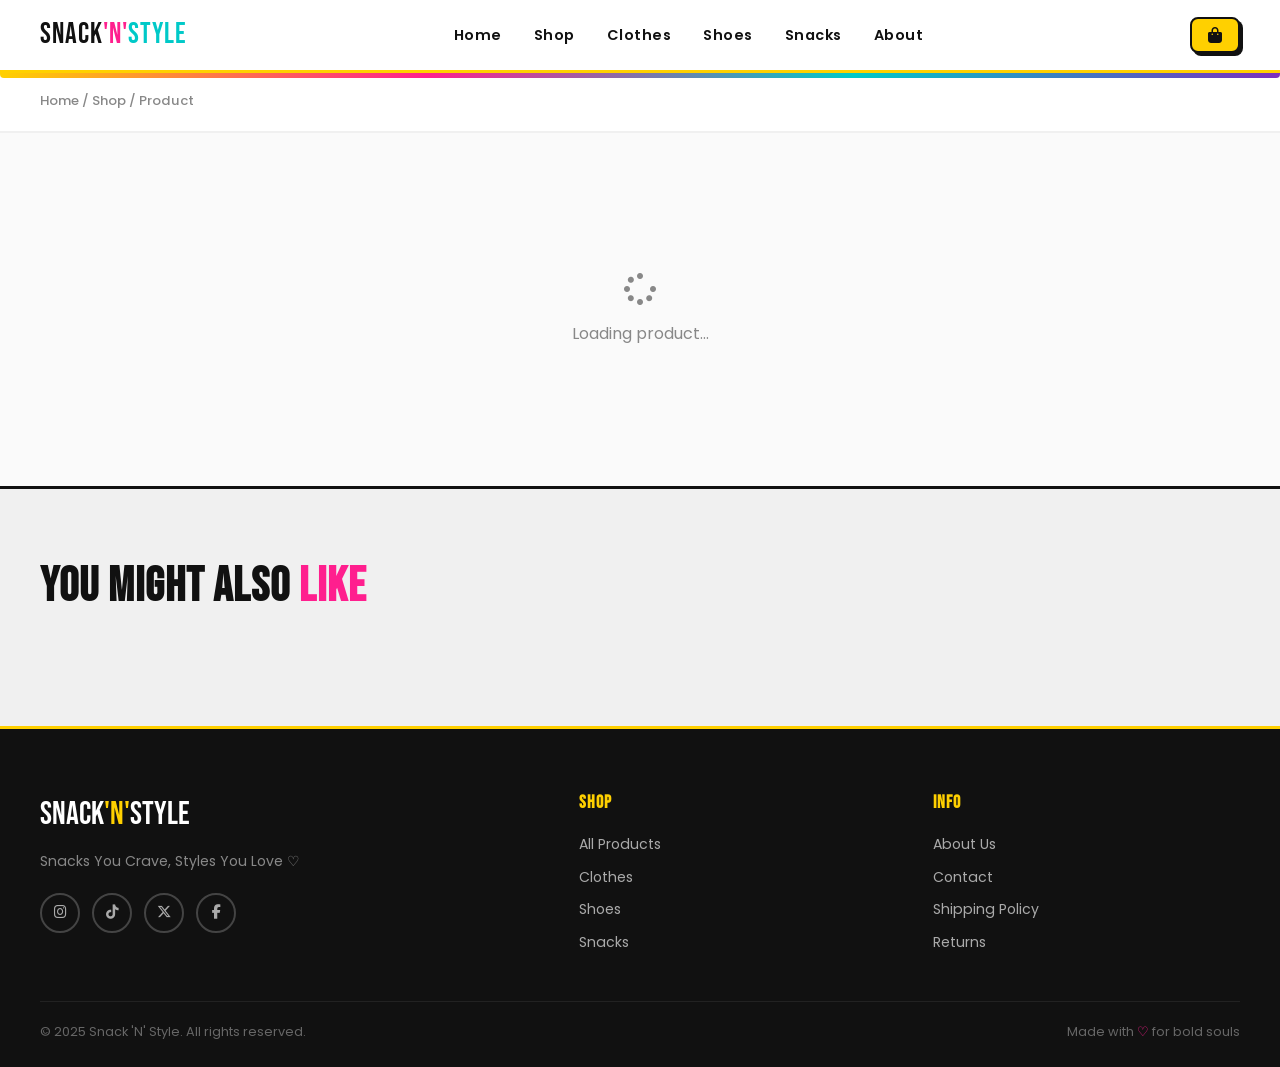
<file: product.html>
<!DOCTYPE html>
<html lang="en">
<head>
  <meta charset="UTF-8">
  <meta name="viewport" content="width=device-width, initial-scale=1.0">
  <meta name="description" content="Product details — Snack 'N' Style.">
  <title>Product — Snack 'N' Style</title>
  <link rel="stylesheet" href="assets/css/style.css">
  <link rel="stylesheet" href="https://cdnjs.cloudflare.com/ajax/libs/font-awesome/6.5.0/css/all.min.css">
</head>
<body data-page="product">

  <!-- Navbar -->
  <nav id="navbar">
    <div class="container nav-inner">
      <a href="index.html" class="nav-logo">Snack<span>'N'</span><em>Style</em></a>
      <ul class="nav-links">
        <li><a href="index.html" class="nav-link">Home</a></li>
        <li><a href="shop.html" class="nav-link">Shop</a></li>
        <li><a href="shop.html?category=clothes" class="nav-link">Clothes</a></li>
        <li><a href="shop.html?category=shoes" class="nav-link">Shoes</a></li>
        <li><a href="shop.html?category=snacks" class="nav-link">Snacks</a></li>
        <li><a href="about.html" class="nav-link">About</a></li>
      </ul>
      <div class="nav-actions">
        <a href="cart.html" class="cart-link" aria-label="Cart">
          <i class="fas fa-bag-shopping"></i>
          <span id="cart-badge">0</span>
        </a>
        <button class="hamburger" id="hamburger" aria-label="Menu" aria-expanded="false">
          <i class="fas fa-bars"></i>
        </button>
      </div>
    </div>
    <div id="mobile-menu">
      <a href="index.html">Home</a>
      <a href="shop.html">Shop All</a>
      <a href="shop.html?category=clothes">Clothes</a>
      <a href="shop.html?category=shoes">Shoes</a>
      <a href="shop.html?category=snacks">Snacks</a>
      <a href="about.html">About</a>
      <a href="cart.html">Cart</a>
    </div>
  </nav>

  <div class="accent-bar"></div>

  <!-- Breadcrumb -->
  <div style="background:var(--white); border-bottom:2px solid var(--gray); padding:12px 0;">
    <div class="container">
      <p class="breadcrumb">
        <a href="index.html">Home</a> /
        <a href="shop.html">Shop</a> /
        <span id="product-breadcrumb">Product</span>
      </p>
    </div>
  </div>

  <!-- Product Content -->
  <section class="section">
    <div class="container">
      <div id="product-content">
        <!-- JS renders product detail here -->
        <div style="text-align:center; padding:60px 0; color:var(--gray-mid);">
          <i class="fas fa-spinner fa-spin" style="font-size:2rem;"></i>
          <p style="margin-top:12px;">Loading product...</p>
        </div>
      </div>
    </div>
  </section>

  <!-- Related Products -->
  <section class="related-section">
    <div class="container">
      <h2 class="section-title">You Might Also <span class="highlight">Like</span></h2>
      <div class="product-grid" id="related-products"></div>
    </div>
  </section>

  <!-- Footer -->
  <footer>
    <div class="container">
      <div class="footer-grid">
        <div>
          <div class="footer-logo">Snack<span>'N'</span>Style</div>
          <p class="footer-tagline">Snacks You Crave, Styles You Love ♡</p>
          <div class="footer-social">
            <a href="#" class="social-btn" aria-label="Instagram"><i class="fab fa-instagram"></i></a>
            <a href="#" class="social-btn" aria-label="TikTok"><i class="fab fa-tiktok"></i></a>
            <a href="#" class="social-btn" aria-label="Twitter"><i class="fab fa-x-twitter"></i></a>
            <a href="#" class="social-btn" aria-label="Facebook"><i class="fab fa-facebook-f"></i></a>
          </div>
        </div>
        <div>
          <h4 class="footer-heading">Shop</h4>
          <div class="footer-links">
            <a href="shop.html">All Products</a>
            <a href="shop.html?category=clothes">Clothes</a>
            <a href="shop.html?category=shoes">Shoes</a>
            <a href="shop.html?category=snacks">Snacks</a>
          </div>
        </div>
        <div>
          <h4 class="footer-heading">Info</h4>
          <div class="footer-links">
            <a href="about.html">About Us</a>
            <a href="about.html#contact">Contact</a>
            <a href="#">Shipping Policy</a>
            <a href="#">Returns</a>
          </div>
        </div>
      </div>
      <div class="footer-bottom">
        <p>&copy; 2025 Snack 'N' Style. All rights reserved.</p>
        <p>Made with <span style="color:var(--pink)">♡</span> for bold souls</p>
      </div>
    </div>
  </footer>

  <script src="assets/js/products.js"></script>
  <script src="assets/js/cart.js"></script>
  <script src="assets/js/main.js"></script>
  <script>
    // Update breadcrumb after product loads
    document.addEventListener('DOMContentLoaded', () => {
      const params = new URLSearchParams(window.location.search);
      const product = getProductById(params.get('id'));
      if (product) {
        document.getElementById('product-breadcrumb').textContent = product.name;
      }
    });
  </script>
</body>
</html>
</file>
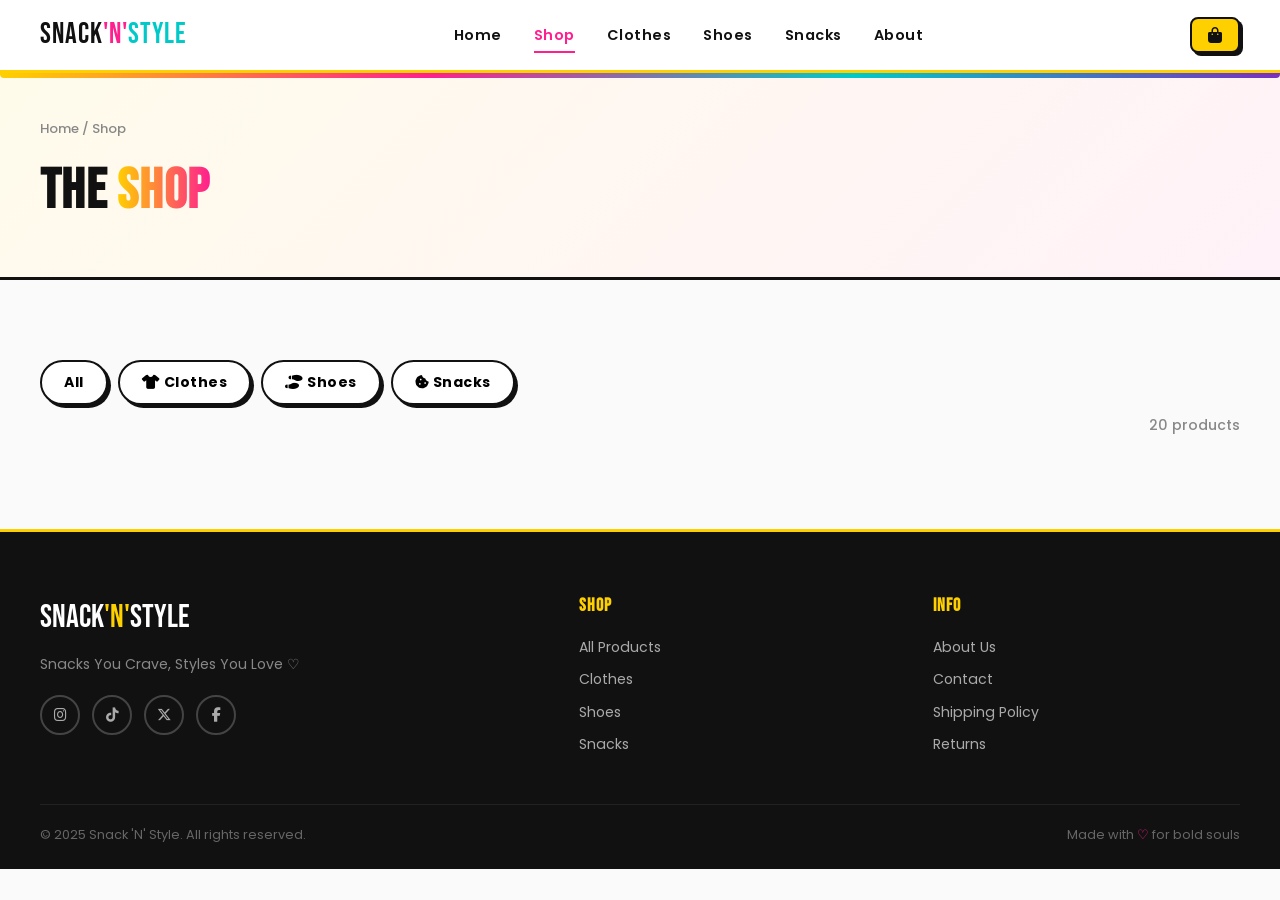
<file: shop.html>
<!DOCTYPE html>
<html lang="en">
<head>
  <meta charset="UTF-8">
  <meta name="viewport" content="width=device-width, initial-scale=1.0">
  <meta name="description" content="Shop all clothes, shoes and snacks at Snack 'N' Style.">
  <title>Shop — Snack 'N' Style</title>
  <link rel="stylesheet" href="assets/css/style.css">
  <link rel="stylesheet" href="https://cdnjs.cloudflare.com/ajax/libs/font-awesome/6.5.0/css/all.min.css">
</head>
<body data-page="shop">

  <!-- Navbar -->
  <nav id="navbar">
    <div class="container nav-inner">
      <a href="index.html" class="nav-logo">Snack<span>'N'</span><em>Style</em></a>
      <ul class="nav-links">
        <li><a href="index.html" class="nav-link">Home</a></li>
        <li><a href="shop.html" class="nav-link">Shop</a></li>
        <li><a href="shop.html?category=clothes" class="nav-link">Clothes</a></li>
        <li><a href="shop.html?category=shoes" class="nav-link">Shoes</a></li>
        <li><a href="shop.html?category=snacks" class="nav-link">Snacks</a></li>
        <li><a href="about.html" class="nav-link">About</a></li>
      </ul>
      <div class="nav-actions">
        <a href="cart.html" class="cart-link" aria-label="Cart">
          <i class="fas fa-bag-shopping"></i>
          <span id="cart-badge">0</span>
        </a>
        <button class="hamburger" id="hamburger" aria-label="Menu" aria-expanded="false">
          <i class="fas fa-bars"></i>
        </button>
      </div>
    </div>
    <div id="mobile-menu">
      <a href="index.html">Home</a>
      <a href="shop.html">Shop All</a>
      <a href="shop.html?category=clothes">Clothes</a>
      <a href="shop.html?category=shoes">Shoes</a>
      <a href="shop.html?category=snacks">Snacks</a>
      <a href="about.html">About</a>
      <a href="cart.html">Cart</a>
    </div>
  </nav>

  <!-- Page Header -->
  <div class="accent-bar"></div>
  <div class="page-header">
    <div class="container">
      <p class="breadcrumb"><a href="index.html">Home</a> / Shop</p>
      <h1>The <span class="gradient-text">Shop</span></h1>
    </div>
  </div>

  <!-- Shop Section -->
  <section class="section">
    <div class="container">

      <!-- Filter + Count header -->
      <div class="shop-header">
        <div class="filter-bar">
          <button class="filter-btn" data-category="all">All</button>
          <button class="filter-btn" data-category="clothes">
            <i class="fas fa-tshirt"></i> Clothes
          </button>
          <button class="filter-btn" data-category="shoes">
            <i class="fas fa-shoe-prints"></i> Shoes
          </button>
          <button class="filter-btn" data-category="snacks">
            <i class="fas fa-cookie-bite"></i> Snacks
          </button>
        </div>
        <p class="product-count-label"><span id="product-count">20 products</span></p>
      </div>

      <!-- Product Grid -->
      <div class="product-grid" id="shop-grid"></div>

    </div>
  </section>

  <!-- Footer -->
  <footer>
    <div class="container">
      <div class="footer-grid">
        <div>
          <div class="footer-logo">Snack<span>'N'</span>Style</div>
          <p class="footer-tagline">Snacks You Crave, Styles You Love ♡</p>
          <div class="footer-social">
            <a href="#" class="social-btn" aria-label="Instagram"><i class="fab fa-instagram"></i></a>
            <a href="#" class="social-btn" aria-label="TikTok"><i class="fab fa-tiktok"></i></a>
            <a href="#" class="social-btn" aria-label="Twitter"><i class="fab fa-x-twitter"></i></a>
            <a href="#" class="social-btn" aria-label="Facebook"><i class="fab fa-facebook-f"></i></a>
          </div>
        </div>
        <div>
          <h4 class="footer-heading">Shop</h4>
          <div class="footer-links">
            <a href="shop.html">All Products</a>
            <a href="shop.html?category=clothes">Clothes</a>
            <a href="shop.html?category=shoes">Shoes</a>
            <a href="shop.html?category=snacks">Snacks</a>
          </div>
        </div>
        <div>
          <h4 class="footer-heading">Info</h4>
          <div class="footer-links">
            <a href="about.html">About Us</a>
            <a href="about.html#contact">Contact</a>
            <a href="#">Shipping Policy</a>
            <a href="#">Returns</a>
          </div>
        </div>
      </div>
      <div class="footer-bottom">
        <p>&copy; 2025 Snack 'N' Style. All rights reserved.</p>
        <p>Made with <span style="color:var(--pink)">♡</span> for bold souls</p>
      </div>
    </div>
  </footer>

  <script src="assets/js/products.js"></script>
  <script src="assets/js/cart.js"></script>
  <script src="assets/js/main.js"></script>
</body>
</html>
</file>
<file: assets/css/style.css>
/* ─── Neon Street Theme ─────────────────────────────────────────────────────── */

@import url('https://fonts.googleapis.com/css2?family=Bebas+Neue&family=Poppins:wght@400;500;600;700;800&display=swap');

:root {
  --yellow:   #FFD000;
  --pink:     #FF1F8E;
  --teal:     #00C9C8;
  --purple:   #7B2FBE;
  --black:    #111111;
  --white:    #FFFFFF;
  --bg:       #FAFAFA;
  --card-bg:  #FFFFFF;
  --gray:     #F0F0F0;
  --gray-mid: #888888;
  --text:     #111111;
  --radius:   14px;
  --radius-sm: 8px;
  --shadow:   4px 4px 0px #111111;
  --shadow-lg: 6px 6px 0px #111111;
  --transition: 0.2s ease;
  --font-head: 'Bebas Neue', sans-serif;
  --font-body: 'Poppins', sans-serif;
}

/* ─── Reset ──────────────────────────────────────────────────────────────────── */

*, *::before, *::after { box-sizing: border-box; margin: 0; padding: 0; }
html { scroll-behavior: smooth; }
body {
  font-family: var(--font-body);
  background: var(--bg);
  color: var(--text);
  line-height: 1.6;
  overflow-x: hidden;
}
img { display: block; max-width: 100%; }
a { text-decoration: none; color: inherit; }
ul { list-style: none; }
button { cursor: pointer; border: none; background: none; font-family: var(--font-body); }
input, select, textarea { font-family: var(--font-body); }

/* ─── Utility ────────────────────────────────────────────────────────────────── */

.container { max-width: 1240px; margin: 0 auto; padding: 0 20px; }
.hidden { display: none !important; }
.text-center { text-align: center; }
.section { padding: 80px 0; }
.section-sm { padding: 50px 0; }

.section-title {
  font-family: var(--font-head);
  font-size: clamp(2rem, 5vw, 3rem);
  letter-spacing: 1px;
  margin-bottom: 40px;
}
.section-title .highlight {
  color: var(--pink);
  position: relative;
}

.gradient-text {
  background: linear-gradient(90deg, var(--yellow) 0%, var(--pink) 100%);
  -webkit-background-clip: text;
  -webkit-text-fill-color: transparent;
  background-clip: text;
}

/* ─── Buttons ────────────────────────────────────────────────────────────────── */

.btn {
  display: inline-flex;
  align-items: center;
  gap: 8px;
  padding: 14px 28px;
  border-radius: var(--radius-sm);
  font-weight: 700;
  font-size: 0.95rem;
  border: 2.5px solid var(--black);
  box-shadow: var(--shadow);
  transition: transform var(--transition), box-shadow var(--transition);
}
.btn:hover {
  transform: translate(-2px, -2px);
  box-shadow: var(--shadow-lg);
}
.btn:active {
  transform: translate(2px, 2px);
  box-shadow: 2px 2px 0 var(--black);
}

.btn-primary {
  background: var(--yellow);
  color: var(--black);
}
.btn-primary:hover { background: var(--yellow); }

.btn-pink {
  background: var(--pink);
  color: var(--white);
}

.btn-outline {
  background: var(--white);
  color: var(--black);
}
.btn-outline:hover { background: var(--gray); }

.btn-full { width: 100%; justify-content: center; font-size: 1.05rem; padding: 16px; }

.btn-add-cart {
  display: inline-flex;
  align-items: center;
  gap: 6px;
  padding: 9px 16px;
  background: var(--yellow);
  color: var(--black);
  font-weight: 700;
  font-size: 0.82rem;
  border: 2px solid var(--black);
  border-radius: var(--radius-sm);
  box-shadow: 3px 3px 0 var(--black);
  transition: all var(--transition);
  white-space: nowrap;
}
.btn-add-cart:hover { transform: translate(-1px, -1px); box-shadow: 4px 4px 0 var(--black); }
.btn-add-cart.added { background: var(--teal); color: var(--white); }

/* ─── Navbar ─────────────────────────────────────────────────────────────────── */

#navbar {
  position: sticky;
  top: 0;
  z-index: 1000;
  background: var(--white);
  border-bottom: 3px solid var(--yellow);
  transition: box-shadow 0.3s;
}
#navbar.scrolled { box-shadow: 0 4px 20px rgba(0,0,0,0.1); }

.nav-inner {
  display: flex;
  align-items: center;
  justify-content: space-between;
  height: 70px;
  gap: 20px;
}

.nav-logo {
  font-family: var(--font-head);
  font-size: 1.8rem;
  letter-spacing: 1px;
  white-space: nowrap;
  color: var(--black);
  line-height: 1;
}
.nav-logo span { color: var(--pink); }
.nav-logo em { color: var(--teal); font-style: normal; }

.nav-links {
  display: flex;
  align-items: center;
  gap: 32px;
}
.nav-link {
  font-weight: 600;
  font-size: 0.9rem;
  letter-spacing: 0.5px;
  padding: 6px 0;
  border-bottom: 2.5px solid transparent;
  transition: border-color var(--transition), color var(--transition);
}
.nav-link:hover, .nav-link.active { border-bottom-color: var(--pink); color: var(--pink); }

.nav-actions {
  display: flex;
  align-items: center;
  gap: 16px;
}

.cart-link {
  position: relative;
  display: flex;
  align-items: center;
  gap: 6px;
  font-weight: 700;
  font-size: 1.05rem;
  padding: 8px 16px;
  background: var(--yellow);
  border: 2.5px solid var(--black);
  border-radius: var(--radius-sm);
  box-shadow: 3px 3px 0 var(--black);
  transition: all var(--transition);
}
.cart-link:hover { transform: translate(-1px, -1px); box-shadow: 4px 4px 0 var(--black); }
.cart-link i { font-size: 1rem; }

#cart-badge {
  display: none;
  align-items: center;
  justify-content: center;
  min-width: 20px;
  height: 20px;
  padding: 0 5px;
  background: var(--pink);
  color: var(--white);
  font-size: 0.72rem;
  font-weight: 800;
  border-radius: 20px;
  border: 2px solid var(--black);
}

.hamburger {
  display: none;
  align-items: center;
  justify-content: center;
  width: 42px;
  height: 42px;
  font-size: 1.2rem;
  border: 2.5px solid var(--black);
  border-radius: var(--radius-sm);
  background: var(--white);
}

#mobile-menu {
  display: none;
  flex-direction: column;
  background: var(--white);
  border-top: 2px solid var(--yellow);
  padding: 16px 20px;
  gap: 4px;
}
#mobile-menu.open { display: flex; }
#mobile-menu a {
  font-weight: 600;
  padding: 10px 0;
  border-bottom: 1px solid var(--gray);
  font-size: 0.95rem;
}
#mobile-menu a:last-child { border-bottom: none; }

/* ─── Hero ───────────────────────────────────────────────────────────────────── */

.hero {
  position: relative;
  min-height: 90vh;
  display: flex;
  align-items: center;
  overflow: hidden;
  background: var(--white);
  padding: 60px 0;
}

.hero-bg {
  position: absolute;
  inset: 0;
  pointer-events: none;
  z-index: 0;
}
.hero-blob {
  position: absolute;
  border-radius: 50%;
  filter: blur(80px);
  opacity: 0.18;
}
.hero-blob.b1 { width: 500px; height: 500px; background: var(--yellow); top: -100px; right: -100px; }
.hero-blob.b2 { width: 350px; height: 350px; background: var(--pink); bottom: -50px; left: -80px; }
.hero-blob.b3 { width: 250px; height: 250px; background: var(--teal); top: 30%; right: 20%; }

.hero-content {
  position: relative;
  z-index: 1;
  max-width: 760px;
}

.hero-pill {
  display: inline-flex;
  align-items: center;
  gap: 8px;
  padding: 8px 18px;
  background: var(--yellow);
  border: 2.5px solid var(--black);
  border-radius: 99px;
  font-weight: 700;
  font-size: 0.8rem;
  letter-spacing: 0.5px;
  box-shadow: 3px 3px 0 var(--black);
  margin-bottom: 24px;
}

.hero-title {
  font-family: var(--font-head);
  font-size: clamp(3.5rem, 9vw, 7rem);
  line-height: 0.95;
  letter-spacing: 1px;
  margin-bottom: 24px;
}

.hero-sub {
  font-size: 1.1rem;
  color: #555;
  max-width: 480px;
  margin-bottom: 36px;
}

.hero-ctas { display: flex; gap: 16px; flex-wrap: wrap; }

.hero-sparkle {
  position: absolute;
  z-index: 0;
  pointer-events: none;
  font-size: 2.5rem;
  animation: float 3s ease-in-out infinite;
}
.hero-sparkle.s1 { top: 15%; right: 8%; color: var(--yellow); animation-delay: 0s; }
.hero-sparkle.s2 { top: 40%; right: 5%; color: var(--pink); font-size: 1.8rem; animation-delay: 0.8s; }
.hero-sparkle.s3 { bottom: 20%; right: 15%; color: var(--teal); font-size: 2rem; animation-delay: 1.5s; }
.hero-sparkle.s4 { top: 8%; left: 60%; color: var(--purple); font-size: 1.5rem; animation-delay: 0.4s; }

@keyframes float {
  0%, 100% { transform: translateY(0) rotate(0deg); }
  50% { transform: translateY(-12px) rotate(8deg); }
}

/* ─── Marquee ────────────────────────────────────────────────────────────────── */

.marquee-strip {
  background: var(--yellow);
  border-top: 3px solid var(--black);
  border-bottom: 3px solid var(--black);
  overflow: hidden;
  padding: 14px 0;
}
.marquee-track {
  display: flex;
  gap: 0;
  animation: marquee 22s linear infinite;
  white-space: nowrap;
}
.marquee-track span {
  font-family: var(--font-head);
  font-size: 1.15rem;
  letter-spacing: 2px;
  padding: 0 30px;
  color: var(--black);
}
@keyframes marquee {
  from { transform: translateX(0); }
  to { transform: translateX(-50%); }
}

/* ─── Category Cards ─────────────────────────────────────────────────────────── */

.category-grid {
  display: grid;
  grid-template-columns: repeat(3, 1fr);
  gap: 24px;
}

.category-card {
  display: flex;
  flex-direction: column;
  align-items: center;
  text-align: center;
  padding: 40px 24px;
  background: var(--card-bg);
  border: 3px solid var(--black);
  border-radius: var(--radius);
  box-shadow: var(--shadow);
  transition: transform var(--transition), box-shadow var(--transition);
  gap: 12px;
}
.category-card:hover {
  transform: translate(-3px, -3px);
  box-shadow: var(--shadow-lg);
}

.cat-clothes { border-top: 6px solid var(--pink); }
.cat-shoes   { border-top: 6px solid var(--teal); }
.cat-snacks  { border-top: 6px solid var(--yellow); }

.category-card .cat-icon {
  width: 72px;
  height: 72px;
  border-radius: 50%;
  display: flex;
  align-items: center;
  justify-content: center;
  font-size: 1.8rem;
  border: 3px solid var(--black);
}
.cat-clothes .cat-icon { background: var(--pink); color: var(--white); }
.cat-shoes   .cat-icon { background: var(--teal); color: var(--white); }
.cat-snacks  .cat-icon { background: var(--yellow); color: var(--black); }

.category-card h3 {
  font-family: var(--font-head);
  font-size: 1.6rem;
  letter-spacing: 1px;
}
.category-card p { font-size: 0.88rem; color: var(--gray-mid); font-weight: 500; }

/* ─── Product Cards ──────────────────────────────────────────────────────────── */

.product-grid {
  display: grid;
  grid-template-columns: repeat(4, 1fr);
  gap: 24px;
}

.product-card {
  background: var(--card-bg);
  border: 2.5px solid var(--black);
  border-top: 5px solid var(--card-accent, var(--yellow));
  border-radius: var(--radius);
  box-shadow: var(--shadow);
  overflow: hidden;
  transition: transform var(--transition), box-shadow var(--transition);
  display: flex;
  flex-direction: column;
}
.product-card:hover {
  transform: translate(-3px, -3px);
  box-shadow: var(--shadow-lg);
}

.product-card-img-wrap {
  position: relative;
  aspect-ratio: 1;
  overflow: hidden;
  display: block;
}
.product-card-img-wrap img {
  width: 100%;
  height: 100%;
  object-fit: cover;
  transition: transform 0.4s ease;
}
.product-card:hover .product-card-img-wrap img { transform: scale(1.06); }

.product-badge {
  position: absolute;
  top: 10px;
  left: 10px;
  padding: 4px 10px;
  font-size: 0.72rem;
  font-weight: 800;
  letter-spacing: 0.5px;
  color: var(--black);
  border: 2px solid var(--black);
  border-radius: 4px;
  z-index: 1;
  text-transform: uppercase;
}

.product-card-body {
  padding: 14px 16px 16px;
  display: flex;
  flex-direction: column;
  gap: 6px;
  flex: 1;
}

.product-cat-tag {
  font-size: 0.7rem;
  font-weight: 700;
  letter-spacing: 1px;
  text-transform: uppercase;
  color: var(--gray-mid);
}

.product-name {
  font-size: 0.95rem;
  font-weight: 700;
  line-height: 1.3;
}
.product-name a:hover { color: var(--pink); }

.product-card-footer {
  display: flex;
  align-items: center;
  justify-content: space-between;
  gap: 8px;
  margin-top: auto;
  padding-top: 10px;
}

.product-price {
  font-family: var(--font-head);
  font-size: 1.3rem;
  letter-spacing: 0.5px;
}

/* ─── Section Centered CTA ───────────────────────────────────────────────────── */

.section-cta {
  display: flex;
  justify-content: center;
  margin-top: 40px;
}

/* ─── Shop Filter Bar ────────────────────────────────────────────────────────── */

.filter-bar {
  display: flex;
  gap: 10px;
  flex-wrap: wrap;
  margin-bottom: 36px;
  align-items: center;
}

.filter-btn {
  padding: 10px 22px;
  font-weight: 700;
  font-size: 0.88rem;
  letter-spacing: 0.5px;
  border: 2.5px solid var(--black);
  border-radius: 99px;
  background: var(--white);
  box-shadow: 3px 3px 0 var(--black);
  transition: all var(--transition);
}
.filter-btn:hover { transform: translate(-1px, -1px); box-shadow: 4px 4px 0 var(--black); }
.filter-btn.active {
  background: var(--yellow);
  transform: translate(-1px, -1px);
  box-shadow: 4px 4px 0 var(--black);
}

.shop-header {
  display: flex;
  align-items: flex-end;
  justify-content: space-between;
  gap: 16px;
  flex-wrap: wrap;
  margin-bottom: 8px;
}
.product-count-label {
  font-size: 0.88rem;
  color: var(--gray-mid);
  font-weight: 500;
  padding-bottom: 4px;
}

.fade-in { animation: fadeIn 0.35s ease; }
@keyframes fadeIn { from { opacity: 0; transform: translateY(8px); } to { opacity: 1; transform: none; } }

/* ─── Product Detail ─────────────────────────────────────────────────────────── */

.product-detail-grid {
  display: grid;
  grid-template-columns: 1fr 1fr;
  gap: 60px;
  align-items: start;
}

.product-detail-img {
  position: relative;
  border: 3px solid var(--black);
  border-radius: var(--radius);
  overflow: hidden;
  box-shadow: var(--shadow-lg);
  aspect-ratio: 1;
}
.product-detail-img img { width: 100%; height: 100%; object-fit: cover; }

.detail-badge {
  top: 16px;
  left: 16px;
  font-size: 0.85rem;
  padding: 6px 14px;
}

.product-detail-name {
  font-family: var(--font-head);
  font-size: clamp(2rem, 5vw, 3rem);
  letter-spacing: 1px;
  line-height: 1;
  margin: 8px 0;
}

.product-detail-price {
  font-family: var(--font-head);
  font-size: 2.2rem;
  color: var(--pink);
  margin-bottom: 24px;
}

.size-section { margin-bottom: 24px; }
.size-label {
  font-weight: 700;
  font-size: 0.9rem;
  margin-bottom: 10px;
  display: flex;
  align-items: center;
  gap: 12px;
}
.size-error {
  color: var(--pink);
  font-size: 0.8rem;
  font-weight: 600;
}

.size-grid { display: flex; flex-wrap: wrap; gap: 8px; }
.size-btn {
  padding: 8px 16px;
  border: 2.5px solid var(--black);
  border-radius: var(--radius-sm);
  font-weight: 700;
  font-size: 0.85rem;
  background: var(--white);
  transition: all var(--transition);
}
.size-btn:hover { background: var(--gray); }
.size-btn.selected {
  background: var(--yellow);
  border-color: var(--black);
  box-shadow: 3px 3px 0 var(--black);
}

.qty-row { display: flex; align-items: center; gap: 16px; margin-bottom: 20px; }
.qty-label { font-weight: 700; font-size: 0.9rem; }

.qty-spinner {
  display: flex;
  align-items: center;
  border: 2.5px solid var(--black);
  border-radius: var(--radius-sm);
  overflow: hidden;
}
.qty-btn {
  width: 40px;
  height: 40px;
  font-size: 1.2rem;
  font-weight: 700;
  background: var(--white);
  border: none;
  transition: background var(--transition);
}
.qty-btn:hover { background: var(--yellow); }
.qty-spinner input {
  width: 52px;
  height: 40px;
  text-align: center;
  font-weight: 700;
  font-size: 1rem;
  border: none;
  border-left: 2.5px solid var(--black);
  border-right: 2.5px solid var(--black);
  outline: none;
}
.qty-spinner.small .qty-btn { width: 34px; height: 34px; font-size: 1rem; }
.qty-spinner.small span {
  min-width: 40px;
  height: 34px;
  display: flex;
  align-items: center;
  justify-content: center;
  font-weight: 700;
  border-left: 2.5px solid var(--black);
  border-right: 2.5px solid var(--black);
}

.product-perks {
  display: flex;
  flex-wrap: wrap;
  gap: 16px;
  margin-top: 20px;
  font-size: 0.8rem;
  font-weight: 600;
  color: var(--gray-mid);
}
.product-perks span { display: flex; align-items: center; gap: 6px; }
.product-perks i { color: var(--teal); }

.shake { animation: shake 0.4s ease; }
@keyframes shake {
  0%, 100% { transform: translateX(0); }
  25% { transform: translateX(-6px); }
  75% { transform: translateX(6px); }
}

/* ─── Cart Page ──────────────────────────────────────────────────────────────── */

.cart-layout {
  display: grid;
  grid-template-columns: 1fr 340px;
  gap: 40px;
  align-items: start;
}

.cart-item {
  display: grid;
  grid-template-columns: 90px 1fr auto;
  gap: 16px;
  align-items: center;
  padding: 16px;
  background: var(--card-bg);
  border: 2.5px solid var(--black);
  border-radius: var(--radius);
  box-shadow: var(--shadow);
  margin-bottom: 16px;
}

.cart-item-img {
  width: 90px;
  height: 90px;
  object-fit: cover;
  border: 2px solid var(--black);
  border-radius: var(--radius-sm);
}

.cart-item-name { font-weight: 700; font-size: 0.95rem; margin-bottom: 2px; }
.cart-item-meta { font-size: 0.78rem; color: var(--gray-mid); font-weight: 500; }
.cart-item-price { font-size: 0.88rem; color: var(--pink); font-weight: 700; margin-top: 4px; }

.cart-item-controls {
  display: flex;
  flex-direction: column;
  align-items: flex-end;
  gap: 10px;
}
.cart-item-subtotal { font-family: var(--font-head); font-size: 1.2rem; letter-spacing: 0.5px; }

.cart-remove-btn {
  color: var(--gray-mid);
  font-size: 0.9rem;
  padding: 4px 8px;
  border-radius: 4px;
  transition: color var(--transition), background var(--transition);
}
.cart-remove-btn:hover { color: var(--pink); background: #FFE5F2; }

.cart-summary-box {
  background: var(--card-bg);
  border: 3px solid var(--black);
  border-radius: var(--radius);
  box-shadow: var(--shadow-lg);
  padding: 24px;
  position: sticky;
  top: 90px;
}
.cart-summary-box h2 {
  font-family: var(--font-head);
  font-size: 1.6rem;
  margin-bottom: 20px;
  border-bottom: 2.5px solid var(--black);
  padding-bottom: 12px;
}
.summary-row {
  display: flex;
  justify-content: space-between;
  align-items: center;
  padding: 8px 0;
  font-size: 0.9rem;
  font-weight: 500;
}
.summary-row.total {
  border-top: 2.5px solid var(--black);
  margin-top: 8px;
  padding-top: 16px;
  font-weight: 800;
  font-size: 1.05rem;
}
.summary-row .free-ship { color: var(--teal); font-weight: 700; }

.cart-empty-state {
  text-align: center;
  padding: 80px 20px;
}
.cart-empty-state i {
  font-size: 4rem;
  color: var(--yellow);
  border: 3px solid var(--black);
  border-radius: 50%;
  width: 100px;
  height: 100px;
  display: inline-flex;
  align-items: center;
  justify-content: center;
  background: var(--white);
  box-shadow: var(--shadow);
  margin-bottom: 20px;
}
.cart-empty-state h2 { font-family: var(--font-head); font-size: 2rem; margin-bottom: 8px; }
.cart-empty-state p { color: var(--gray-mid); margin-bottom: 24px; }

/* ─── Checkout ───────────────────────────────────────────────────────────────── */

.checkout-layout {
  display: grid;
  grid-template-columns: 1fr 360px;
  gap: 40px;
  align-items: start;
}

.checkout-section {
  background: var(--card-bg);
  border: 2.5px solid var(--black);
  border-radius: var(--radius);
  box-shadow: var(--shadow);
  padding: 28px;
  margin-bottom: 24px;
}
.checkout-section h2 {
  font-family: var(--font-head);
  font-size: 1.6rem;
  margin-bottom: 20px;
  padding-bottom: 12px;
  border-bottom: 2.5px solid var(--black);
  display: flex;
  align-items: center;
  gap: 10px;
}
.step-num {
  display: inline-flex;
  align-items: center;
  justify-content: center;
  width: 32px;
  height: 32px;
  background: var(--yellow);
  border: 2.5px solid var(--black);
  border-radius: 50%;
  font-size: 1rem;
}

.form-grid { display: grid; grid-template-columns: 1fr 1fr; gap: 16px; }
.form-grid.full { grid-template-columns: 1fr; }
.form-group { display: flex; flex-direction: column; gap: 6px; }
.form-group.span2 { grid-column: span 2; }

.form-label { font-weight: 700; font-size: 0.82rem; letter-spacing: 0.5px; }
.form-input {
  padding: 12px 14px;
  border: 2.5px solid var(--black);
  border-radius: var(--radius-sm);
  font-size: 0.92rem;
  font-weight: 500;
  background: var(--white);
  outline: none;
  transition: border-color var(--transition), box-shadow var(--transition);
}
.form-input:focus {
  border-color: var(--teal);
  box-shadow: 0 0 0 3px rgba(0,201,200,0.15);
}

.payment-methods {
  display: grid;
  grid-template-columns: 1fr 1fr;
  gap: 16px;
  margin-bottom: 20px;
}
.payment-card {
  border: 3px solid var(--black);
  border-radius: var(--radius);
  padding: 20px;
  cursor: pointer;
  transition: all var(--transition);
  background: var(--white);
}
.payment-card:hover { background: var(--gray); }
.payment-card.selected {
  border-color: var(--teal);
  background: rgba(0,201,200,0.06);
  box-shadow: 0 0 0 3px rgba(0,201,200,0.2);
}

.payment-card-icon {
  font-size: 2rem;
  margin-bottom: 10px;
}
.payment-card h3 { font-weight: 800; font-size: 1rem; margin-bottom: 4px; }
.payment-card p { font-size: 0.8rem; color: var(--gray-mid); }

.card-details-form { margin-top: 20px; }

.checkout-order-box {
  background: var(--card-bg);
  border: 3px solid var(--black);
  border-radius: var(--radius);
  box-shadow: var(--shadow-lg);
  padding: 24px;
  position: sticky;
  top: 90px;
}
.checkout-order-box h2 {
  font-family: var(--font-head);
  font-size: 1.4rem;
  margin-bottom: 16px;
  border-bottom: 2.5px solid var(--black);
  padding-bottom: 10px;
}

.checkout-item {
  display: grid;
  grid-template-columns: 52px 1fr auto;
  gap: 10px;
  align-items: center;
  padding: 10px 0;
  border-bottom: 1px solid var(--gray);
  font-size: 0.85rem;
}
.checkout-item img {
  width: 52px;
  height: 52px;
  object-fit: cover;
  border: 2px solid var(--black);
  border-radius: 6px;
}
.checkout-item-qty { color: var(--gray-mid); font-size: 0.78rem; }

/* ─── Success Screen ─────────────────────────────────────────────────────────── */

.success-screen {
  text-align: center;
  padding: 60px 20px;
  background: var(--card-bg);
  border: 3px solid var(--black);
  border-radius: var(--radius);
  box-shadow: var(--shadow-lg);
}
.success-icon {
  font-size: 3.5rem;
  color: var(--teal);
  width: 100px;
  height: 100px;
  display: inline-flex;
  align-items: center;
  justify-content: center;
  border: 3px solid var(--black);
  border-radius: 50%;
  background: var(--white);
  box-shadow: var(--shadow);
  margin-bottom: 20px;
}
.success-screen h2 { font-family: var(--font-head); font-size: 2.2rem; margin-bottom: 8px; }
.success-screen p { color: #555; margin-bottom: 6px; }

/* ─── About Page ─────────────────────────────────────────────────────────────── */

.about-hero {
  background: var(--yellow);
  border-bottom: 3px solid var(--black);
  padding: 80px 0;
  position: relative;
  overflow: hidden;
}
.about-hero h1 {
  font-family: var(--font-head);
  font-size: clamp(3rem, 7vw, 5.5rem);
  line-height: 0.95;
  margin-bottom: 16px;
}
.about-hero p { font-size: 1.1rem; max-width: 520px; font-weight: 500; }

.perks-grid {
  display: grid;
  grid-template-columns: repeat(3, 1fr);
  gap: 24px;
  margin-top: 16px;
}
.perk-card {
  text-align: center;
  padding: 36px 24px;
  background: var(--card-bg);
  border: 2.5px solid var(--black);
  border-radius: var(--radius);
  box-shadow: var(--shadow);
}
.perk-icon {
  font-size: 2rem;
  width: 64px;
  height: 64px;
  border-radius: 50%;
  display: inline-flex;
  align-items: center;
  justify-content: center;
  border: 2.5px solid var(--black);
  margin-bottom: 16px;
}
.perk-card:nth-child(1) .perk-icon { background: var(--yellow); }
.perk-card:nth-child(2) .perk-icon { background: var(--pink); color: var(--white); }
.perk-card:nth-child(3) .perk-icon { background: var(--teal); color: var(--white); }
.perk-card h3 { font-weight: 800; margin-bottom: 6px; font-size: 1rem; }
.perk-card p { font-size: 0.85rem; color: var(--gray-mid); }

.contact-grid { display: grid; grid-template-columns: 1fr 1fr; gap: 40px; }
.contact-info { display: flex; flex-direction: column; gap: 20px; }
.contact-link {
  display: flex;
  align-items: center;
  gap: 14px;
  padding: 16px;
  background: var(--card-bg);
  border: 2.5px solid var(--black);
  border-radius: var(--radius);
  box-shadow: var(--shadow);
  font-weight: 600;
  transition: all var(--transition);
}
.contact-link:hover { transform: translate(-2px, -2px); box-shadow: var(--shadow-lg); }
.contact-link i {
  font-size: 1.2rem;
  width: 44px;
  height: 44px;
  display: flex;
  align-items: center;
  justify-content: center;
  border-radius: 50%;
  border: 2.5px solid var(--black);
  flex-shrink: 0;
}
.contact-link.email i { background: var(--yellow); }
.contact-link.whatsapp i { background: #25D366; color: var(--white); }

/* ─── Toast ──────────────────────────────────────────────────────────────────── */

.sns-toast {
  position: fixed;
  bottom: 28px;
  right: 28px;
  background: var(--black);
  color: var(--white);
  padding: 14px 20px;
  border-radius: var(--radius-sm);
  font-weight: 600;
  font-size: 0.88rem;
  display: flex;
  align-items: center;
  gap: 10px;
  z-index: 9999;
  border: 2.5px solid var(--yellow);
  box-shadow: 4px 4px 0 var(--yellow);
  transform: translateY(80px);
  opacity: 0;
  transition: all 0.3s ease;
}
.sns-toast i { color: var(--teal); }
.sns-toast.show { transform: translateY(0); opacity: 1; }

/* ─── Page Header ────────────────────────────────────────────────────────────── */

.page-header {
  background: var(--white);
  border-bottom: 3px solid var(--black);
  padding: 40px 0;
  position: relative;
  overflow: hidden;
}
.page-header::before {
  content: '';
  position: absolute;
  top: 0; left: 0; right: 0; bottom: 0;
  background: linear-gradient(135deg, rgba(255,208,0,0.08) 0%, rgba(255,31,142,0.06) 100%);
}
.page-header .container { position: relative; }
.page-header h1 {
  font-family: var(--font-head);
  font-size: clamp(2.2rem, 5vw, 3.5rem);
  letter-spacing: 1px;
}
.breadcrumb { font-size: 0.82rem; color: var(--gray-mid); font-weight: 500; margin-bottom: 8px; }
.breadcrumb a:hover { color: var(--pink); }

/* ─── Footer ─────────────────────────────────────────────────────────────────── */

footer {
  background: var(--black);
  color: var(--white);
  padding: 60px 0 24px;
  border-top: 3px solid var(--yellow);
}

.footer-grid {
  display: grid;
  grid-template-columns: 1.6fr 1fr 1fr;
  gap: 48px;
  margin-bottom: 48px;
}

.footer-logo {
  font-family: var(--font-head);
  font-size: 2rem;
  color: var(--white);
  margin-bottom: 10px;
}
.footer-logo span { color: var(--yellow); }
.footer-tagline { color: #888; font-size: 0.88rem; margin-bottom: 20px; }

.footer-social { display: flex; gap: 12px; }
.social-btn {
  width: 40px;
  height: 40px;
  border: 2px solid #444;
  border-radius: 50%;
  display: flex;
  align-items: center;
  justify-content: center;
  font-size: 0.9rem;
  color: #aaa;
  transition: all var(--transition);
}
.social-btn:hover { border-color: var(--yellow); color: var(--yellow); background: rgba(255,208,0,0.1); }

.footer-heading {
  font-family: var(--font-head);
  font-size: 1.1rem;
  letter-spacing: 1px;
  color: var(--yellow);
  margin-bottom: 16px;
}

.footer-links { display: flex; flex-direction: column; gap: 10px; }
.footer-links a { color: #aaa; font-size: 0.88rem; transition: color var(--transition); }
.footer-links a:hover { color: var(--white); }

.footer-bottom {
  border-top: 1px solid #222;
  padding-top: 20px;
  display: flex;
  justify-content: space-between;
  align-items: center;
  flex-wrap: wrap;
  gap: 12px;
  font-size: 0.8rem;
  color: #666;
}
.footer-bottom a { color: #888; }
.footer-bottom a:hover { color: var(--yellow); }

/* ─── Page hero accent ───────────────────────────────────────────────────────── */

.accent-bar {
  height: 5px;
  background: linear-gradient(90deg, var(--yellow), var(--pink), var(--teal), var(--purple));
  border-radius: 0 0 4px 4px;
}

/* ─── Related Products ───────────────────────────────────────────────────────── */

.related-section { padding: 60px 0; background: var(--gray); border-top: 3px solid var(--black); }

/* ─── Responsive ─────────────────────────────────────────────────────────────── */

@media (max-width: 1024px) {
  .product-grid { grid-template-columns: repeat(3, 1fr); }
  .cart-layout { grid-template-columns: 1fr 280px; }
  .checkout-layout { grid-template-columns: 1fr 300px; }
  .footer-grid { grid-template-columns: 1fr 1fr; gap: 32px; }
}

@media (max-width: 768px) {
  .nav-links { display: none; }
  .hamburger { display: flex; }

  .hero { min-height: auto; padding: 50px 0; }
  .hero-sparkle { display: none; }

  .product-grid { grid-template-columns: repeat(2, 1fr); gap: 16px; }
  .category-grid { grid-template-columns: 1fr; gap: 16px; }
  .perks-grid { grid-template-columns: 1fr; gap: 16px; }
  .contact-grid { grid-template-columns: 1fr; }

  .cart-layout { grid-template-columns: 1fr; }
  .cart-item { grid-template-columns: 72px 1fr; }
  .cart-item-controls { grid-column: span 2; flex-direction: row; justify-content: space-between; align-items: center; }

  .checkout-layout { grid-template-columns: 1fr; }
  .checkout-order-box { position: static; order: -1; }
  .payment-methods { grid-template-columns: 1fr; }
  .form-grid { grid-template-columns: 1fr; }
  .form-group.span2 { grid-column: auto; }

  .product-detail-grid { grid-template-columns: 1fr; gap: 32px; }
  .footer-grid { grid-template-columns: 1fr; }
}

@media (max-width: 480px) {
  .product-grid { grid-template-columns: repeat(2, 1fr); gap: 12px; }
  .btn { padding: 12px 20px; font-size: 0.88rem; }
  .hero-ctas { flex-direction: column; align-items: flex-start; }
  .section { padding: 52px 0; }
}
</file>
